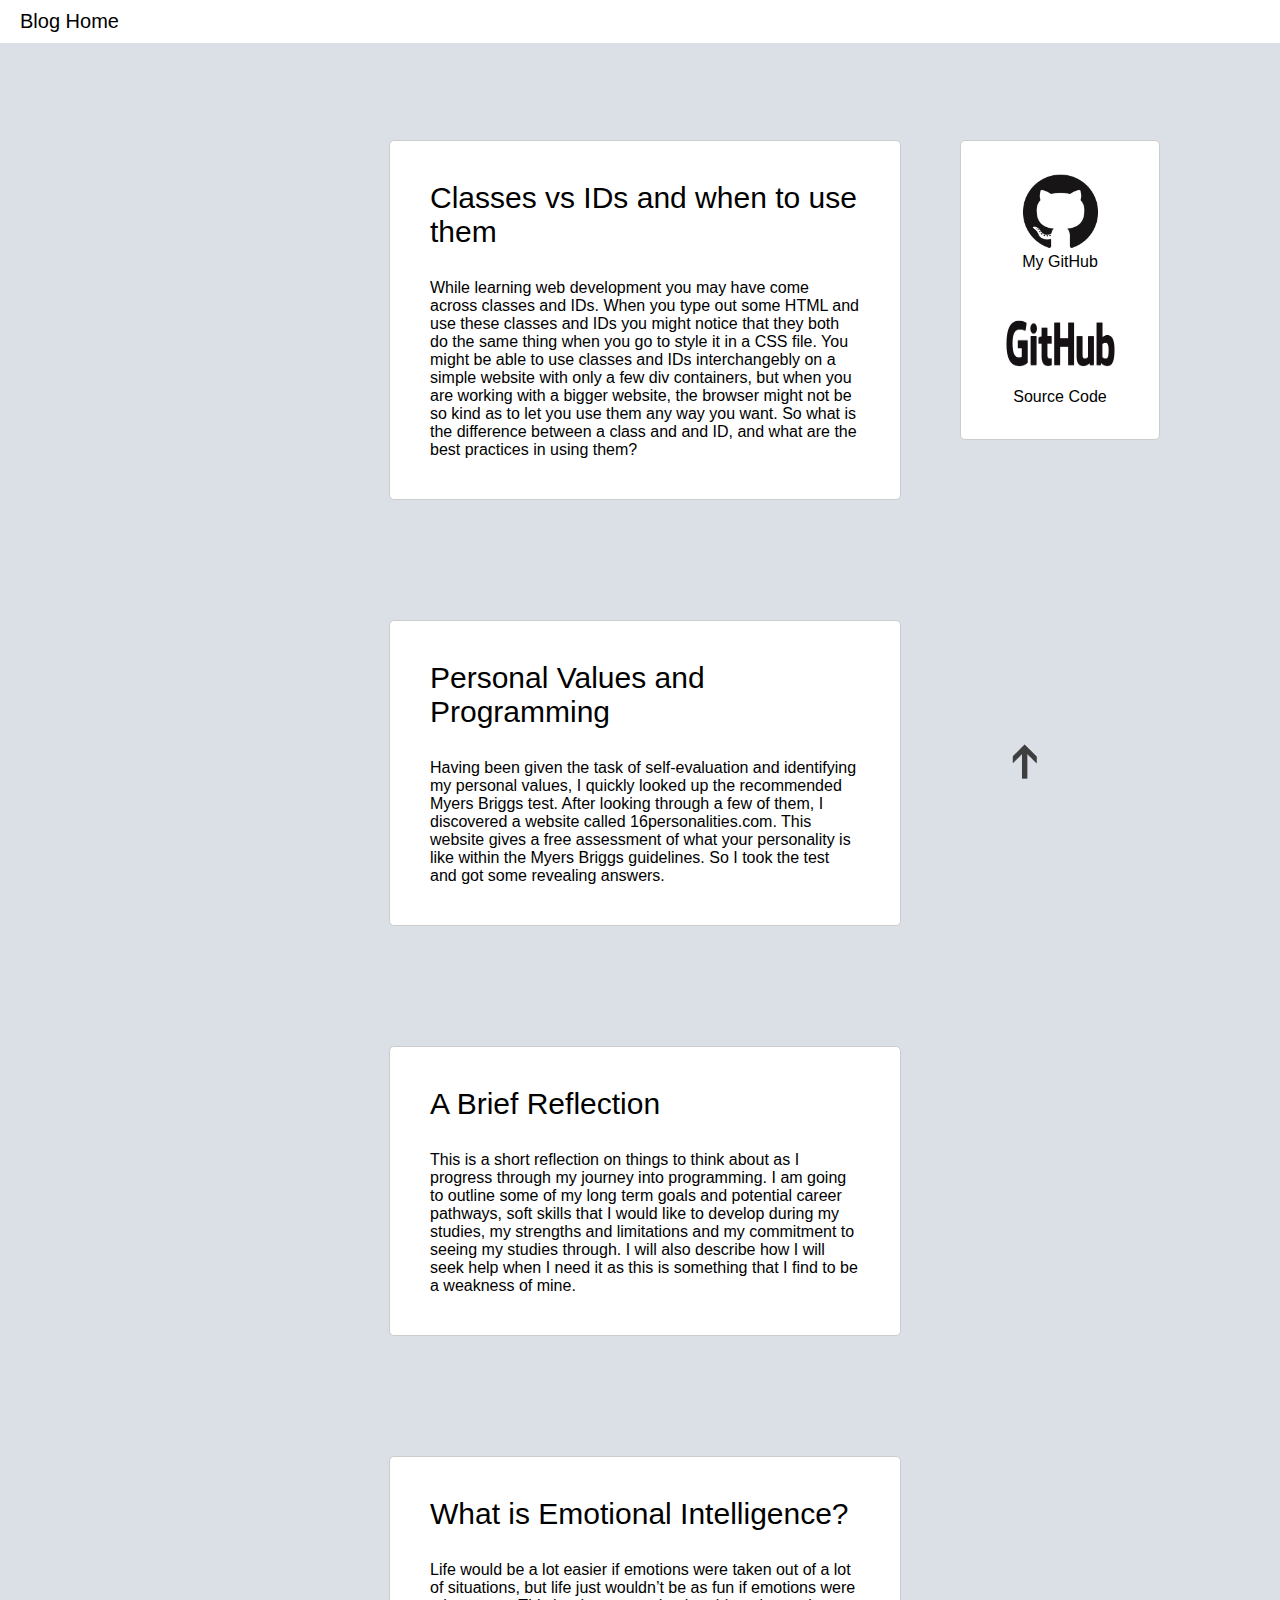
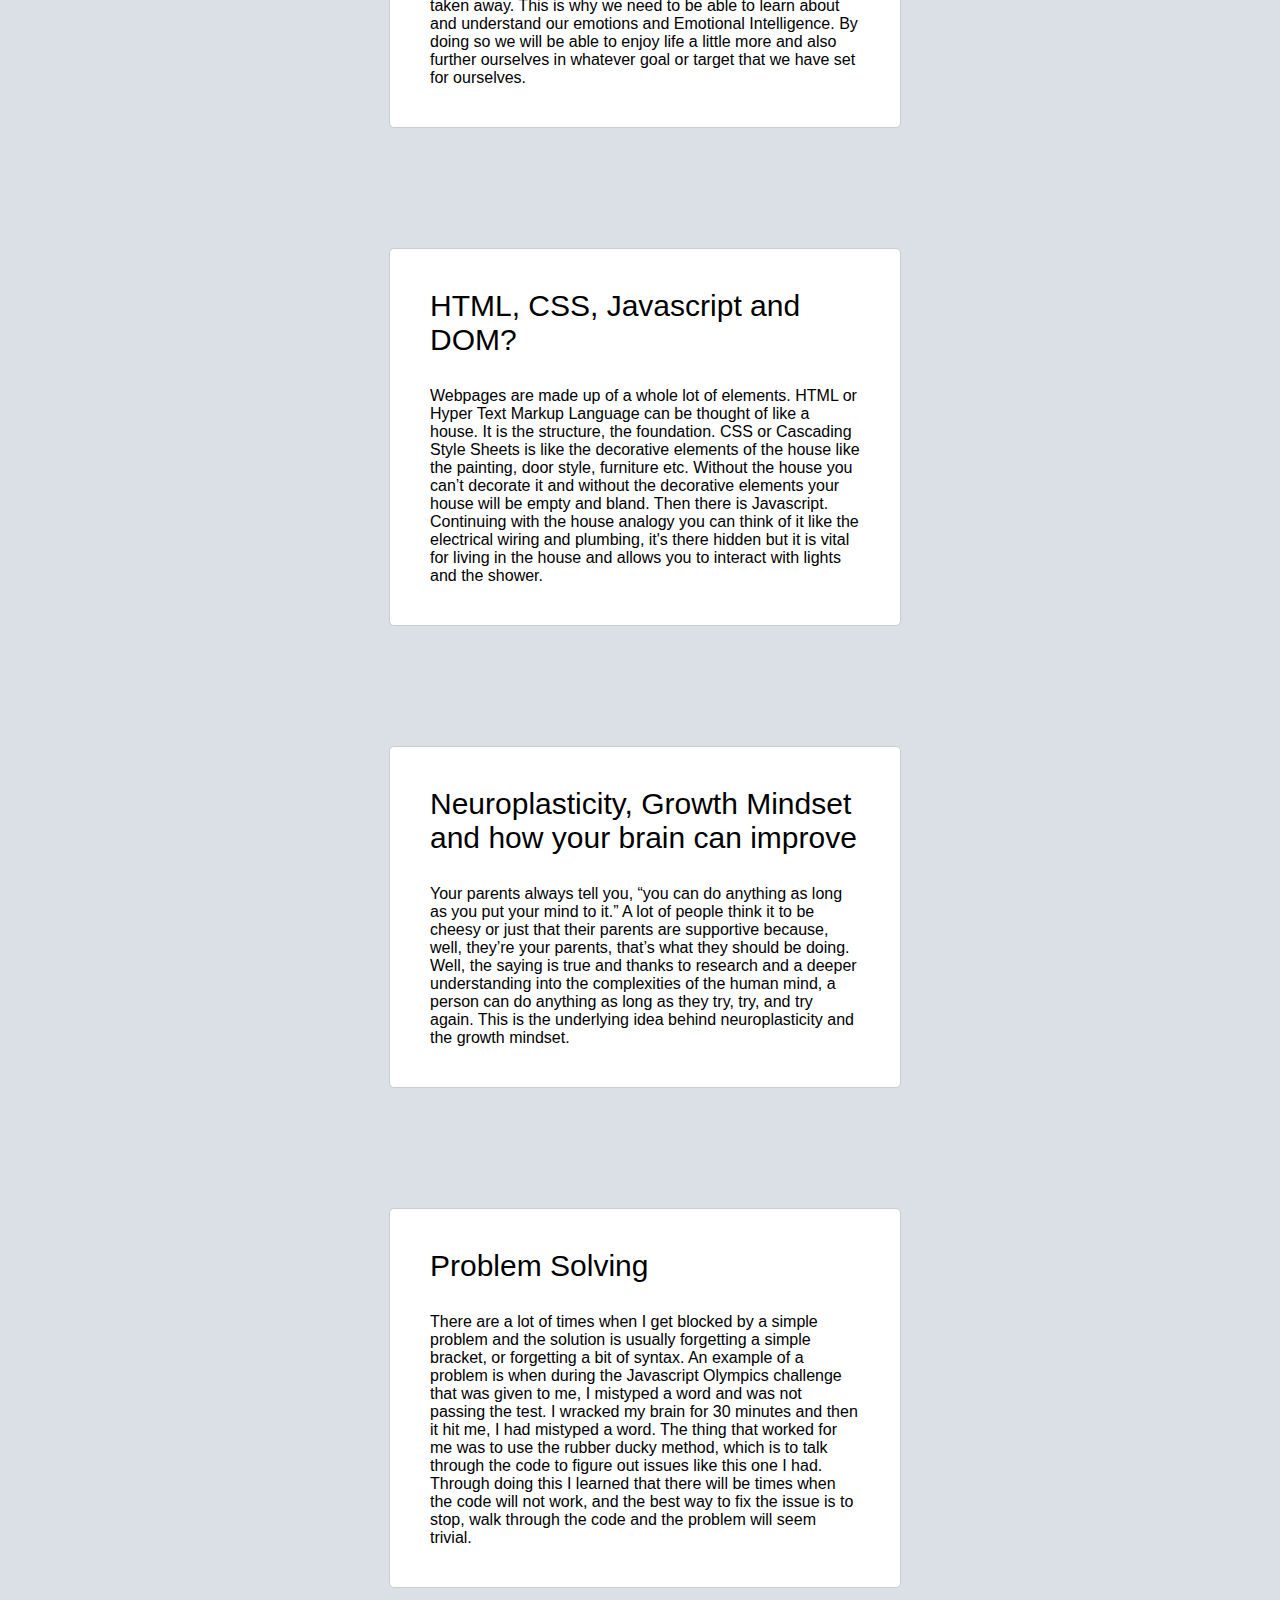
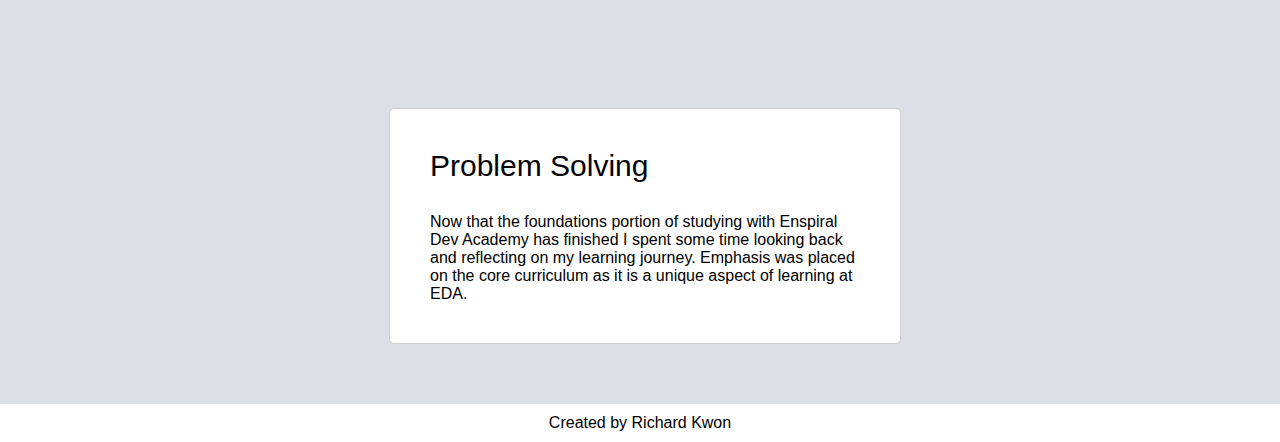
<file: index.html>
<!DOCTYPE html>
<html>
    <head>
        <title>Personal Blog</title>
        <link rel="stylesheet" href="styles/main.css">
        <meta name="viewport" content="width=device-width, initial-scale=1.0">
    </head>
    <body>
        <div id="header-container">
            <div class="header">
                <a href="index.html">
                    <div>Blog Home</div>
                </a>
            </div>
            <div>
                
            </div>
        </div>

        <div id="page-container">
            <div id="posts">
                <a href="blog/sprint2-technical.html">
                    <div class="post available">
                        <div class="post-header">Classes vs IDs and when to use them</div>
                        <div class="post-content">While learning web development you may have come across classes and IDs. When you type out some HTML and use these classes and IDs you might notice that they both do the same thing when you go to style it in a CSS file. You might be able to use classes and IDs interchangebly on a simple website with only a few div containers, but when you are working with a bigger website, the browser might not be so kind as to let you use them any way you want. So what is the difference between a class and and ID, and what are the best practices in using them?</div>
                    </div>
                </a>
                <a href="blog/sprint1-cultural.html">
                    <div class="post available">
                        <div class="post-header">Personal Values and Programming</div>
                        <div class="post-content"> Having been given the task of self-evaluation and identifying my personal values, I quickly looked up the recommended Myers Briggs test. After looking through a few of them, I discovered a website called 16personalities.com. This website gives a free assessment of what your personality is like within the Myers Briggs guidelines. So I took the test and got some revealing answers.
                        </div>
                    </div>
                </a>
                <a href="blog/sprint2-cultural.html">
                    <div class="post available">
                        <div class="post-header">A Brief Reflection</div>
                        <div class="post-content"> This is a short reflection on things to think about as I progress through my journey into programming. I am going to outline some of my long term goals and potential career pathways, soft skills that I would like to develop during my studies, my strengths and limitations and my commitment to seeing my studies through. I will also describe how I will seek help when I need it as this is something that I find to be a weakness of mine.
                        </div>
                    </div>
                </a>
                <a href="blog/sprint3-cultural.html">
                    <div class="post available">
                        <div class="post-header">What is Emotional Intelligence?</div>
                        <div class="post-content"> Life would be a lot easier if emotions were taken out of a lot of situations, but life just wouldn’t be as fun if emotions were taken away. This is why we need to be able to learn about and understand our emotions and Emotional Intelligence. By doing so we will be able to enjoy life a little more and also further ourselves in whatever goal or target that we have set for ourselves.
                        </div>
                    </div>
                </a>
                <a href="blog/sprint3-technical.html">
                    <div class="post available">
                        <div class="post-header">HTML, CSS, Javascript and DOM?</div>
                        <div class="post-content"> Webpages are made up of a whole lot of elements. HTML or Hyper Text Markup Language can be thought of like a house. It is the structure, the foundation. CSS or Cascading Style Sheets is like the decorative elements of the house like the painting, door style, furniture etc. Without the house you can’t decorate it and without the decorative elements your house will be empty and bland. Then there is Javascript. Continuing with the house analogy you can think of it like the electrical wiring and plumbing, it's there hidden but it is vital for living in the house and allows you to interact with lights and the shower.
                        </div>
                    </div>
                </a>
                <a href="blog/sprint4-cultural.html">
                    <div class="post available">
                        <div class="post-header">Neuroplasticity, Growth Mindset and how your brain can improve</div>
                        <div class="post-content"> Your parents always tell you, “you can do anything as long as you put your mind to it.” A lot of people think it to be cheesy or just that their parents are supportive because, well, they’re your parents, that’s what they should be doing. Well, the saying is true and thanks to research and a deeper understanding into the complexities of the human mind, a person can do anything as long as they try, try, and try again. This is the underlying idea behind neuroplasticity and the growth mindset.
                        </div>
                    </div>
                </a>
                <a href="blog/sprint4-technical.html">
                    <div class="post available">
                        <div class="post-header">Problem Solving</div>
                        <div class="post-content"> There are a lot of times when I get blocked by a simple problem and the solution is usually forgetting a simple bracket, or forgetting a bit of syntax. An example of a problem is when during the Javascript Olympics challenge that was given to me, I mistyped a word and was not passing the test. I wracked my brain for 30 minutes and then it hit me, I had mistyped a word. The thing that worked for me was to use the rubber ducky method, which is to talk through the code to figure out issues like this one I had. Through doing this I learned that there will be times when the code will not work, and the best way to fix the issue is to stop, walk through the code and the problem will seem trivial.
                        </div>
                    </div>
                </a>
                <a href="blog/sprint5-cultural.html">
                    <div class="post available">
                        <div class="post-header">Problem Solving</div>
                        <div class="post-content"> Now that the foundations portion of studying with Enspiral Dev Academy has finished I spent some time looking back and reflecting on my learning journey. Emphasis was placed on the core curriculum as it is a unique aspect of learning at EDA.
                        </div>
                    </div>
                </a>
            </div>
            <div id="menu">
                <a class="github-mark" href="https://github.com/Rae-Kwon">
                    <img src=images/GitHub-Mark-120px-plus.png alt="github mark" width="75px" height="75px">
                    <div>My GitHub</div>
                </a>
                
                <a class="github-logo" href="https://github.com/Rae-Kwon/Rae-Kwon.github.io">
                    <img src="images/GitHub_Logo.png" alt="github logo" width="125px" height="80px">
                    <div>Source Code</div>
                </a>
            </div>
            <div class="to-top">
                <a href="#page-container">
                    <img src="images/15386806181579697368-128.png" alt="up arrow" width="35px" height="35px">
                </a>
            </div>
        </div>
        <div id="footer-container">
            <div class="footer">
                Created by Richard Kwon
            </div>
        </div>
    </body>
</html>
</file>
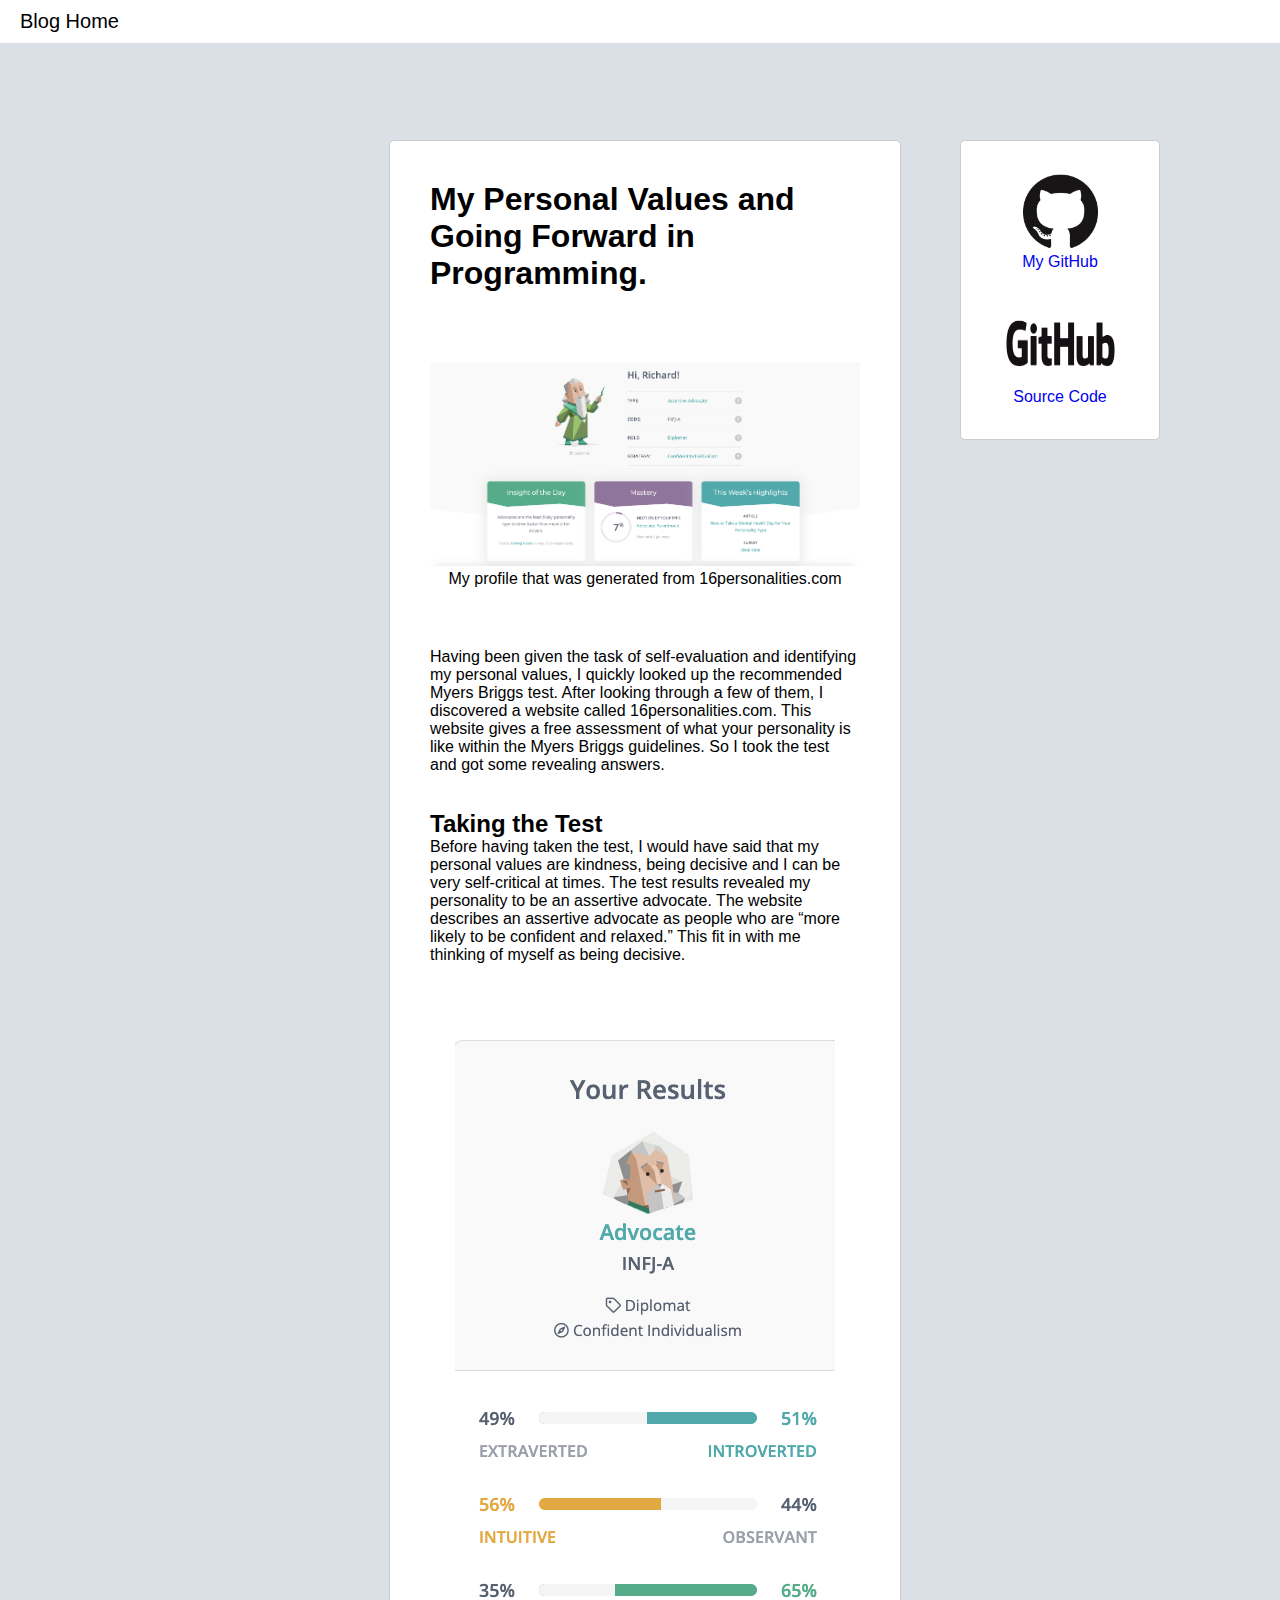
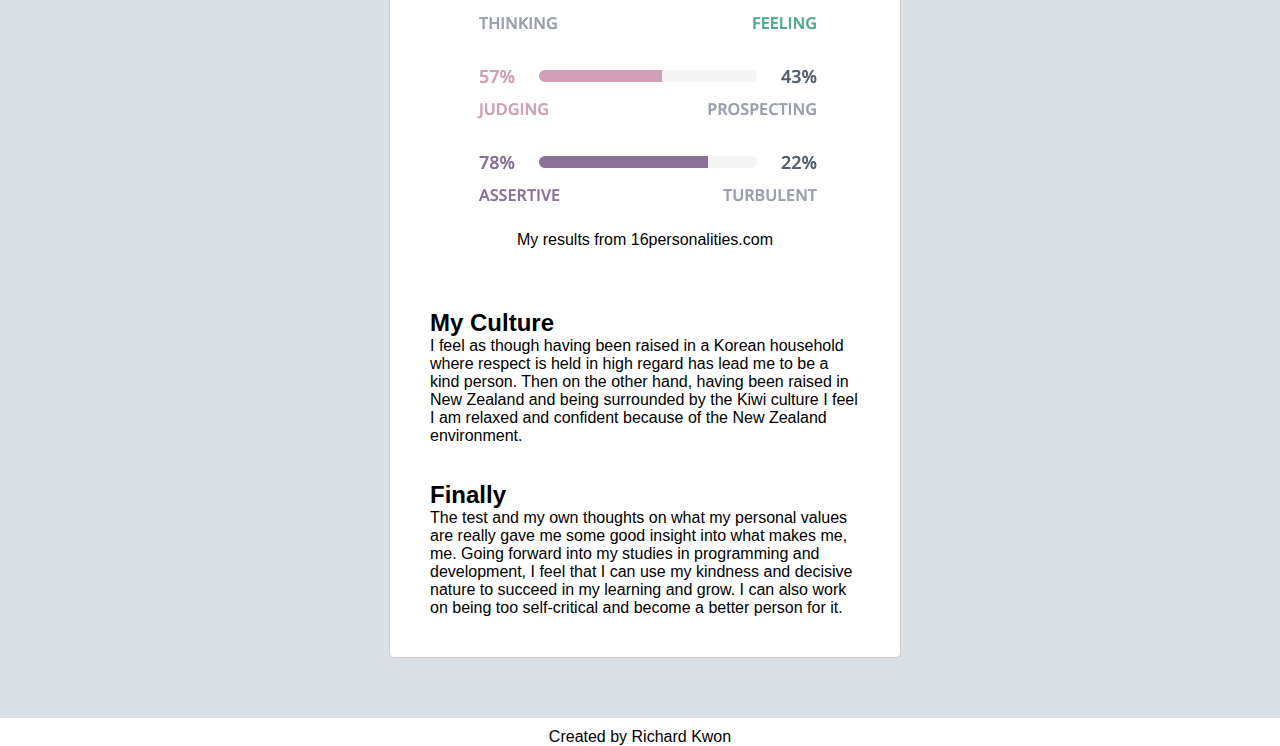
<file: blog/sprint1-cultural.html>
<!DOCTYPE html>
<html>
    <head>
        <title>Personal Values | Richard's Blog</title>
        <link href="../styles/blog.css" rel="stylesheet" type="text/css">
        <meta charset="UTF-8">
        <meta name="viewport" content="width=device-width, initial-scale=1.0">
    </head>
    <body>
        <div id="header-container">
            <div class="header">
              <a class="home" href="../index.html">Blog Home</a>
            </div>
        </div>

        <div id="page-container">
            <div id="post">
                <h1 id="head">My Personal Values and Going Forward in Programming.</h1>

                <figure>
                    <img class="image" src="../images/MBProfile.png" alt="Myers Briggs test profile">
                    <figcaption>My profile that was generated from 16personalities.com</figcaption>
                </figure>
                <div id="intro"> Having been given the task of self-evaluation and identifying my personal values, I quickly looked up the recommended Myers Briggs test. After looking through a few of them, I discovered a website called 16personalities.com. This website gives a free assessment of what your personality is like within the Myers Briggs guidelines. So I took the test and got some revealing answers.</div>
                <br>
                <br>

                <h2>Taking the Test</h2>
                <div id="personality-results"> Before having taken the test, I would have said that my personal values are kindness, being decisive and I can be very self-critical at times. The test results revealed my personality to be an assertive advocate. The website describes an assertive advocate as people who are “more likely to be confident and relaxed.” This fit in with me thinking of myself as being decisive.</div>
                <br>
                <br>

                <figure>
                    <img class="image" src="../images/MBResults.png" alt="Myers Briggs test profile">
                    <figcaption>My results from 16personalities.com</figcaption>
                </figure>

                <h2>My Culture</h2>
                <div id="culture-personality"> I feel as though having been raised in a Korean household where respect is held in high regard has lead me to be a kind person. Then on the other hand, having been raised in New Zealand and being surrounded by the Kiwi culture I feel I am relaxed and confident because of the New Zealand environment.</div>
                <br>
                <br>

                <h2>Finally</h2>
                <div id="conclusion"> The test and my own thoughts on what my personal values are really gave me some good insight into what makes me, me. Going forward into my studies in programming and development, I feel that I can use my kindness and decisive nature to succeed in my learning and grow. I can also work on being too self-critical and become a better person for it.</div>
            </div>

            <div id="menu">
                <a class="github-mark" href="https://github.com/Rae-Kwon">
                    <img src=../images/GitHub-Mark-120px-plus.png alt="github mark" width="75px" height="75px">
                    <div>My GitHub</div>
                </a>
                
                <a class="github-logo" href="https://github.com/Rae-Kwon/Rae-Kwon.github.io">
                    <img src="../images/GitHub_Logo.png" alt="github logo" width="125px" height="80px">
                    <div>Source Code</div>
                </a>
            </div>

        </div>

        <div id="footer-container">
            <div class="footer">
                Created by Richard Kwon
            </div>
        </div>
    </body>
</html>
</file>
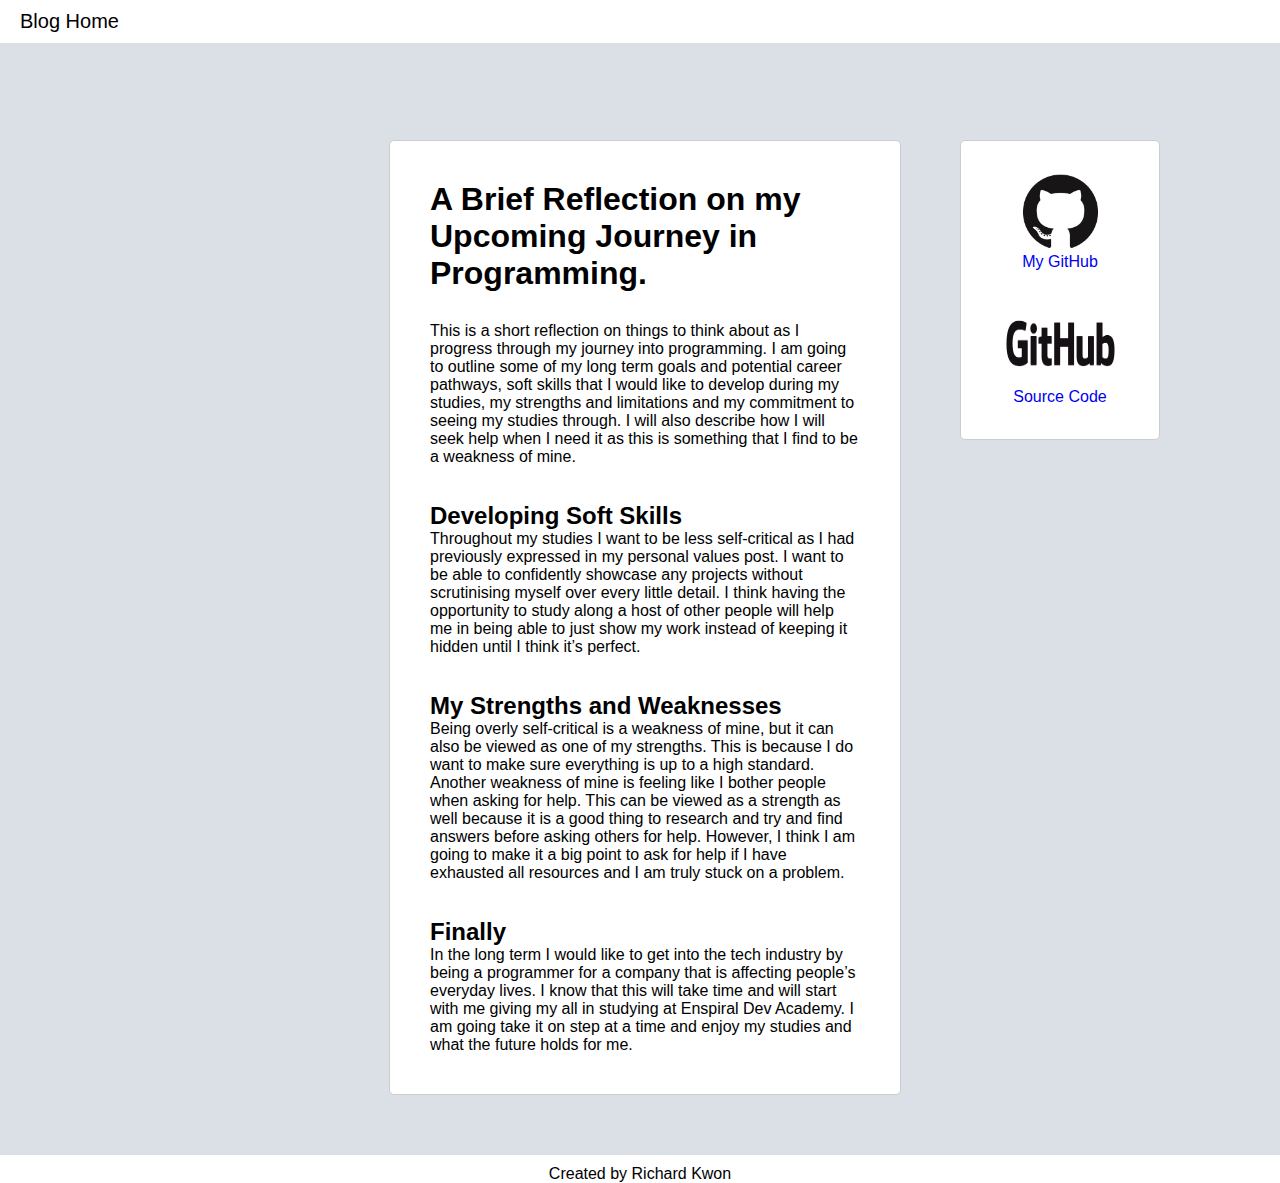
<file: blog/sprint2-cultural.html>
<!DOCTYPE html>
<html>
    <head>
        <title>A Brief Reflection | Richard's Blog</title>
        <link href="../styles/blog.css" rel="stylesheet" type="text/css">
        <meta charset="UTF-8">
        <meta name="viewport" content="width=device-width, initial-scale=1.0">
    </head>
    <body>
        <div id="header-container">
            <div class="header">
              <a class="home" href="../index.html">Blog Home</a>
            </div>
        </div>

        <div id="page-container">
            <div id="post">
                <h1 id="head">A Brief Reflection on my Upcoming Journey in Programming.</h1>
                <div id="intro"> This is a short reflection on things to think about as I progress through my journey into programming. I am going to outline some of my long term goals and potential career pathways, soft skills that I would like to develop during my studies, my strengths and limitations and my commitment to seeing my studies through. I will also describe how I will seek help when I need it as this is something that I find to be a weakness of mine.</div>
                <br>
                <br>

                <h2 class="no-image-head">Developing Soft Skills</h2>
                <div id="developing-skills"> Throughout my studies I want to be less self-critical as I had previously expressed in my personal values post. I want to be able to confidently showcase any projects without scrutinising myself over every little detail. I think having the opportunity to study along a host of other people will help me in being able to just show my work instead of keeping it hidden until I think it’s perfect.
                </div>
                <br>
                <br>

                <h2 class="no-image-head">My Strengths and Weaknesses</h2>
                <div id="strength-weakness"> Being overly self-critical is a weakness of mine, but it can also be viewed as one of my strengths. This is because I do want to make sure everything is up to a high standard. Another weakness of mine is feeling like I bother people when asking for help. This can be viewed as a strength as well because it is a good thing to research and try and find answers before asking others for help. However, I think I am going to make it a big point to ask for help if I have exhausted all resources and I am truly stuck on a problem.</div>
                <br>
                <br>

                <h2 class="no-image-head">Finally</h2>
                <div id="conclusion"> In the long term I would like to get into the tech industry by being a programmer for a company that is affecting people’s everyday lives. I know that this will take time and will start with me giving my all in studying at Enspiral Dev Academy. I am going take it on step at a time and enjoy my studies and what the future holds for me.</div>
            </div>

            <div id="menu">
                <a class="github-mark" href="https://github.com/Rae-Kwon">
                    <img src=../images/GitHub-Mark-120px-plus.png alt="github mark" width="75px" height="75px">
                    <div>My GitHub</div>
                </a>
                
                <a class="github-logo" href="https://github.com/Rae-Kwon/Rae-Kwon.github.io">
                    <img src="../images/GitHub_Logo.png" alt="github logo" width="125px" height="80px">
                    <div>Source Code</div>
                </a>
            </div>

        </div>

        <div id="footer-container">
            <div class="footer">
                Created by Richard Kwon
            </div>
        </div>
    </body>
</html>
</file>
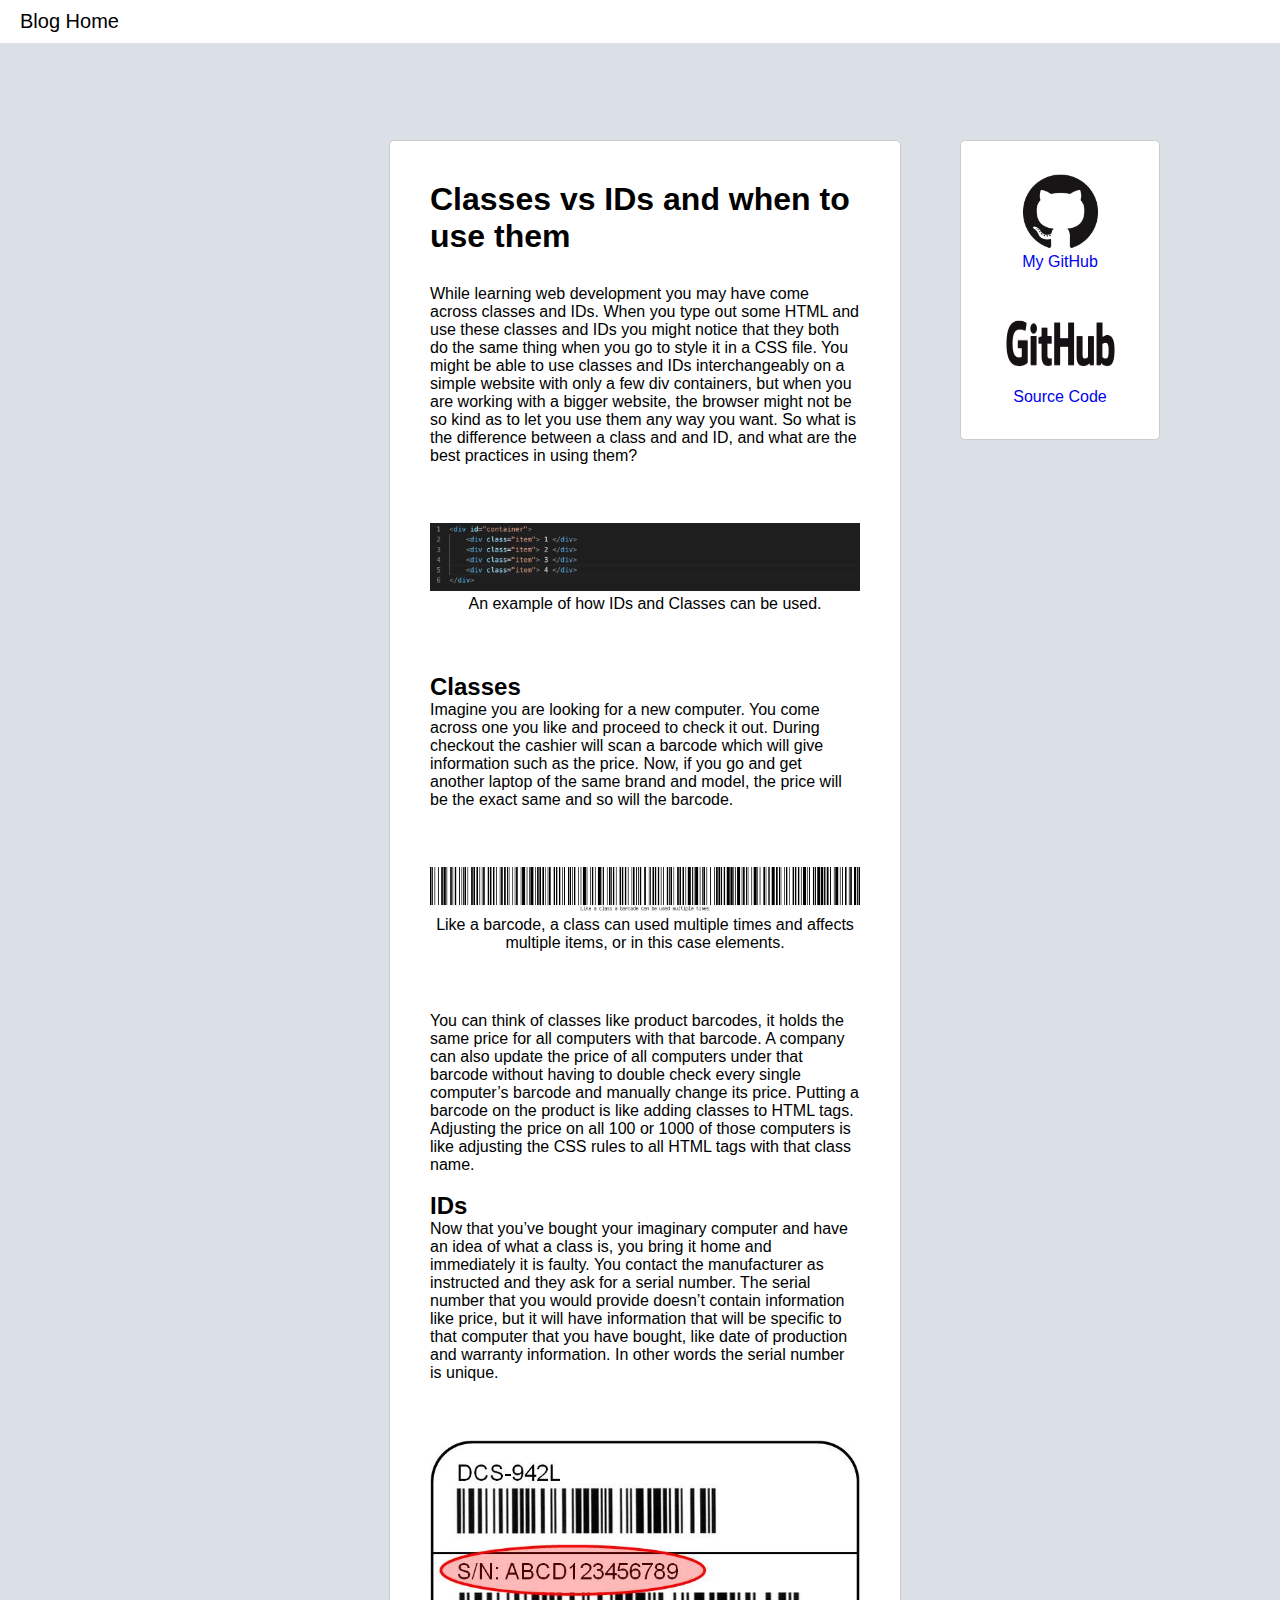
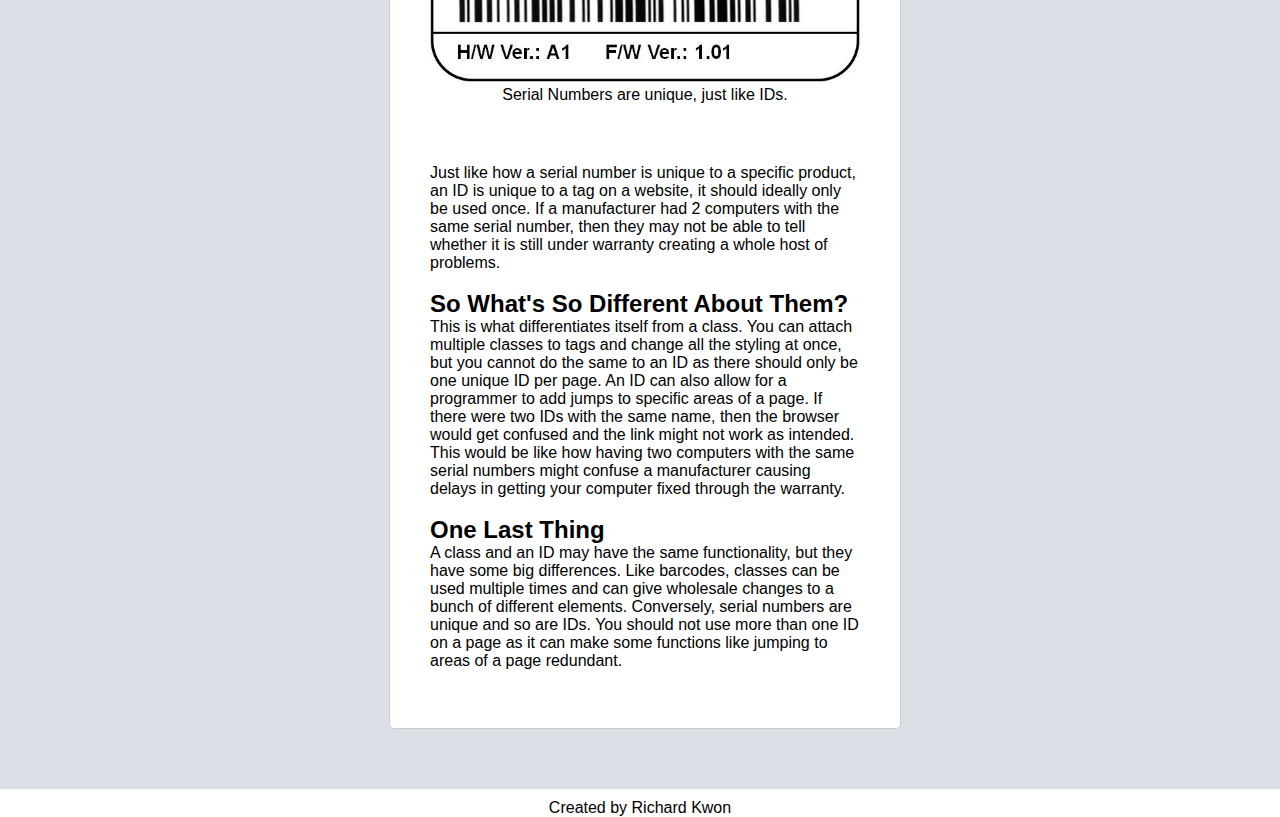
<file: blog/sprint2-technical.html>
<!DOCTYPE html>
<html>
  <head>
    <title>Classes vs IDs | Richard's Blog</title>
    <meta charset="UTF-8">
    <link href="../styles/blog.css" rel="stylesheet" type="text/css">
    <meta name="viewport" content="width=device-width, initial-scale=1.0">
  </head>

  <body>
    <div id="header-container">
      <div class="header">
        <a class="home" href="../index.html">Blog Home</a>
      </div>
    </div>
      <div id="page-container">
        <div id="post">
          <h1 id="head">Classes vs IDs and when to use them</h1>
          <div id="intro"> While learning web development you may have come across classes and IDs. When you type out some HTML and use these classes and IDs you might notice that they both do the same thing when you go to style it in a CSS file. You might be able to use classes and IDs interchangeably on a simple website with only a few div containers, but when you are working with a bigger website, the browser might not be so kind as to let you use them any way you want. So what is the difference between a class and and ID, and what are the best practices in using them?
            <br>
            <br>
          </div>

          <figure>
            <img class="image" src="../images/id-class-ex.png" alt="Example for ID and Class">
            <figcaption>An example of how IDs and Classes can be used.</figcaption>
          </figure>

          <h2 id="classes">Classes</h2>
          <div id="class-example"> Imagine you are looking for a new computer. You come across one you like and proceed to check it out. During checkout the cashier will scan a barcode which will give information such as the price. Now, if you go and get another laptop of the same brand and model, the price will be the exact same and so will the barcode. 
            <br>
            <br>
          </div>
          

          <figure>
            <img class="image" src="../images/barcode.png" alt="Barcode example">
            <figcaption>Like a barcode, a class can used multiple times and affects multiple items, or in this case elements.</figcaption>
          </figure>

          <div id="class-explanation"> You can think of classes like product barcodes, it holds the same price for all computers with that barcode. A company can also update the price of all computers under that barcode without having to double check every single computer’s barcode and manually change its price. Putting a barcode on the product is like adding classes to HTML tags. Adjusting the price on all 100 or 1000 of those computers is like adjusting the CSS rules to all HTML tags with that class name.
            <br>
            <br>
          </div>

          <h2 id="ids" class="no-image-head">IDs</h2>
          <div id="id-example"> Now that you’ve bought your imaginary computer and have an idea of what a class is, you bring it home and immediately it is faulty. You contact the manufacturer as instructed and they ask for a serial number. The serial number that you would provide doesn’t contain information like price, but it will have information that will be specific to that computer that you have bought, like date of production and warranty information. In other words the serial number is unique.
            <br>
            <br>
          </div>

          <figure>
            <img class="image" src="../images/SerialNo.jpg" alt="Serial Number Example">
            <figcaption>Serial Numbers are unique, just like IDs.</figcaption>
          </figure>

          <div id="id-explanation"> Just like how a serial number is unique to a specific product, an ID is unique to a tag on a website, it should ideally only be used once. If a manufacturer had 2 computers with the same serial number, then they may not be able to tell whether it is still under warranty creating a whole host of problems.
            <br>
            <br>
          </div>

          <h2 id="differences" class="no-image-head">So What's So Different About Them?</h2>
          <div id="class-id-difference"> This is what differentiates itself from a class. You can attach multiple classes to tags and change all the styling at once, but you cannot do the same to an ID as there should only be one unique ID per page. An ID can also allow for a programmer to add jumps to specific areas of a page. If there were two IDs with the same name, then the browser would get confused and the link might not work as intended. This would be like how having two computers with the same serial numbers might confuse a manufacturer causing delays in getting your computer fixed through the warranty.
            <br>
            <br>
          </div>

          <h2 id="final-word" class="no-image-head">One Last Thing</h2>
          <div id="conclusion"> A class and an ID may have the same functionality, but they have some big differences. Like barcodes, classes can be used multiple times and can give wholesale changes to a bunch of different elements. Conversely, serial numbers are unique and so are IDs. You should not use more than one ID on a page as it can make some functions like jumping to areas of a page redundant.
            <br>
            <br>
          </div>
        </div>
        
        <div id="menu">
          <a class="github-mark" href="https://github.com/Rae-Kwon">
              <img src=../images/GitHub-Mark-120px-plus.png alt="github mark" width="75px" height="75px">
              <div>My GitHub</div>
          </a>
          
          <a class="github-logo" href="https://github.com/Rae-Kwon/Rae-Kwon.github.io">
              <img src="../images/GitHub_Logo.png" alt="github logo" width="125px" height="80px">
              <div>Source Code</div>
          </a>
        </div>
      </div>
    </div>

    <div id="footer-container">
      <div class="footer">
          Created by Richard Kwon
      </div>
    </div>
  </body>
</html>
</file>
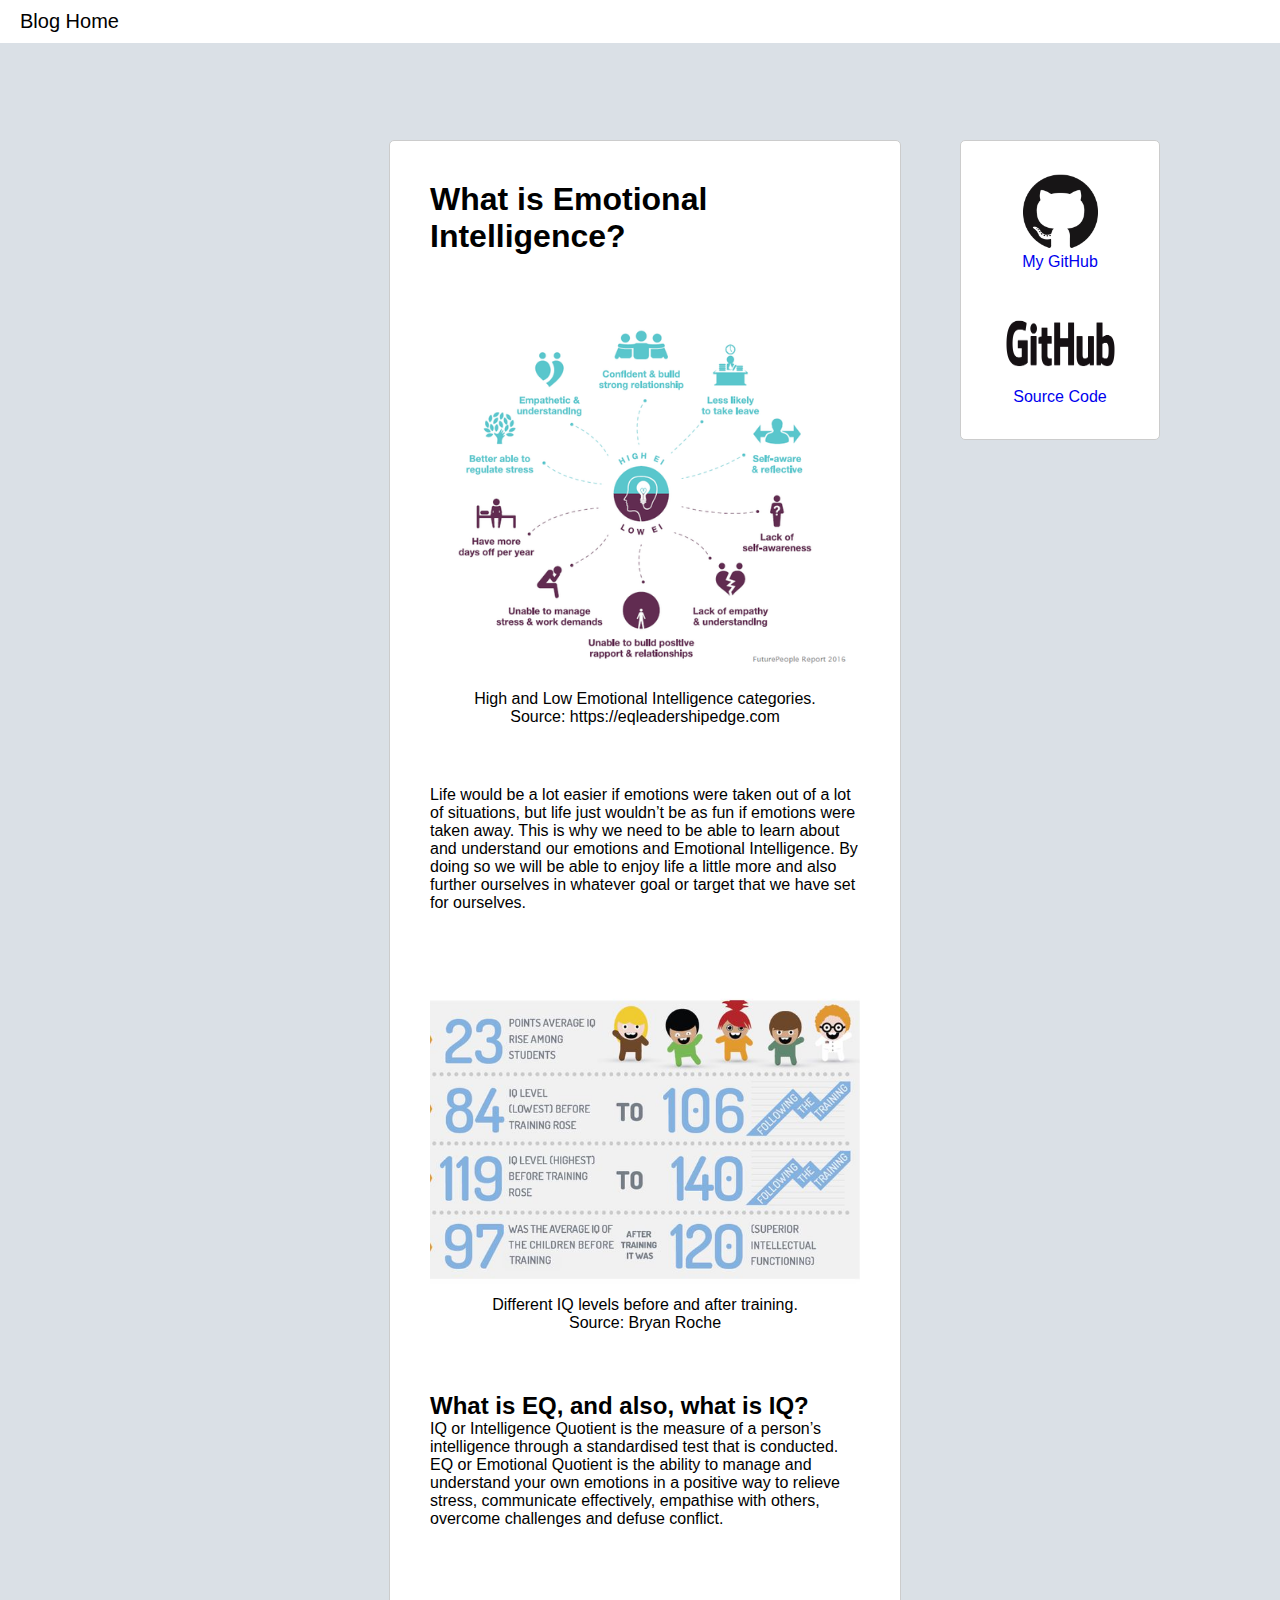
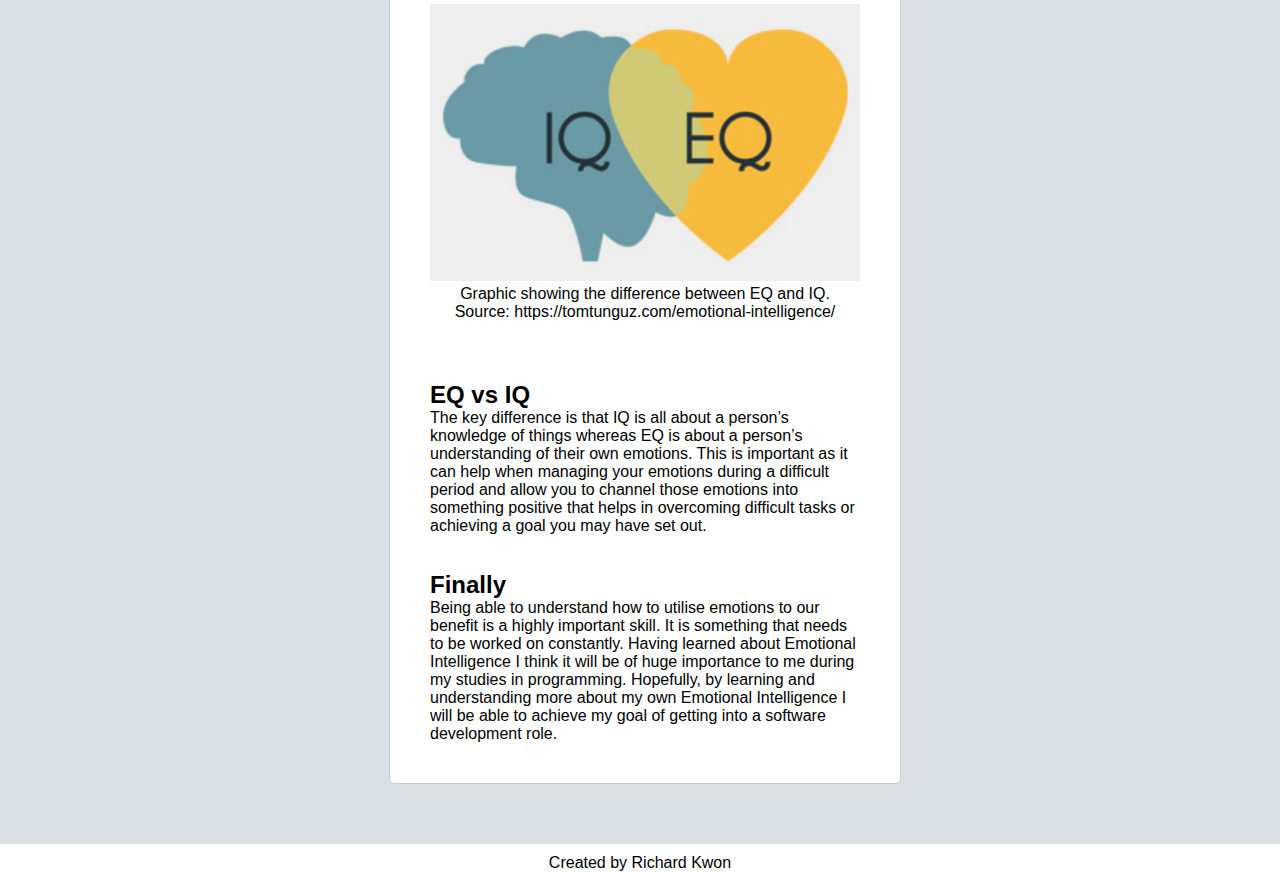
<file: blog/sprint3-cultural.html>
<!DOCTYPE html>
<html>
    <head>
        <title>What is Emotional Intelligence? | Richard's Blog</title>
        <link href="../styles/blog.css" rel="stylesheet" type="text/css">
        <meta charset="UTF-8">
        <meta name="viewport" content="width=device-width, initial-scale=1.0">
    </head>
    <body>
        <div id="header-container">
            <div class="header">
              <a class="home" href="../index.html">Blog Home</a>
            </div>
        </div>

        <div id="page-container">
            <div id="post">
                <h1 id="head">What is Emotional Intelligence?</h1>

                <figure>
                    <img class="image" src="../images/EQ_graphic.png" alt="Graphic detailing Emotional Intelligence">
                    <figcaption>High and Low Emotional Intelligence categories.
                        <br>
                        Source: https://eqleadershipedge.com
                    </figcaption>
                </figure>
                <div id="intro"> Life would be a lot easier if emotions were taken out of a lot of situations, but life just wouldn’t be as fun if emotions were taken away. This is why we need to be able to learn about and understand our emotions and Emotional Intelligence. By doing so we will be able to enjoy life a little more and also further ourselves in whatever goal or target that we have set for ourselves.</div>
                <br>
                <br>

                <figure>
                    <img class="image" src="../images/IQ_graphic.png" alt="Graphic detailing levels of IQ">
                    <figcaption>Different IQ levels before and after training.
                        <br>
                        Source: Bryan Roche
                    </figcaption>
                </figure>
                <h2>What is EQ, and also, what is IQ?</h2>
                <div id="eq-iq"> IQ or Intelligence Quotient is the measure of a person’s intelligence through a standardised test that is conducted. EQ or Emotional Quotient is the ability to manage and understand your own emotions in a positive way to relieve stress, communicate effectively, empathise with others, overcome challenges and defuse conflict.</div>
                <br>
                <br>

                <figure>
                    <img class="image" src="../images/eq_iq.png" alt="EQ shown as a heart and IQ shown as a brain">
                    <figcaption>Graphic showing the difference between EQ and IQ.
                        <br>
                        Source: https://tomtunguz.com/emotional-intelligence/
                    </figcaption>
                </figure>

                <h2>EQ vs IQ</h2>
                <div id="eq-iq-differences"> The key difference is that IQ is all about a person’s knowledge of things whereas EQ is about a person’s understanding of their own emotions. This is important as it can help when managing your emotions during a difficult period and allow you to channel those emotions into something positive that helps in overcoming difficult tasks or achieving a goal you may have set out.</div>
                <br>
                <br>

                <h2>Finally</h2>
                <div id="conclusion"> Being able to understand how to utilise emotions to our benefit is a highly important skill. It is something that needs to be worked on constantly. Having learned about Emotional Intelligence I think it will be of huge importance to me during my studies in programming. Hopefully, by learning and understanding more about my own Emotional Intelligence I will be able to achieve my goal of getting into a software development role.</div>
            </div>

            <div id="menu">
                <a class="github-mark" href="https://github.com/Rae-Kwon">
                    <img src=../images/GitHub-Mark-120px-plus.png alt="github mark" width="75px" height="75px">
                    <div>My GitHub</div>
                </a>
                
                <a class="github-logo" href="https://github.com/Rae-Kwon/Rae-Kwon.github.io">
                    <img src="../images/GitHub_Logo.png" alt="github logo" width="125px" height="80px">
                    <div>Source Code</div>
                </a>
            </div>

        </div>

        <div id="footer-container">
            <div class="footer">
                Created by Richard Kwon
            </div>
        </div>
    </body>
</html>
</file>
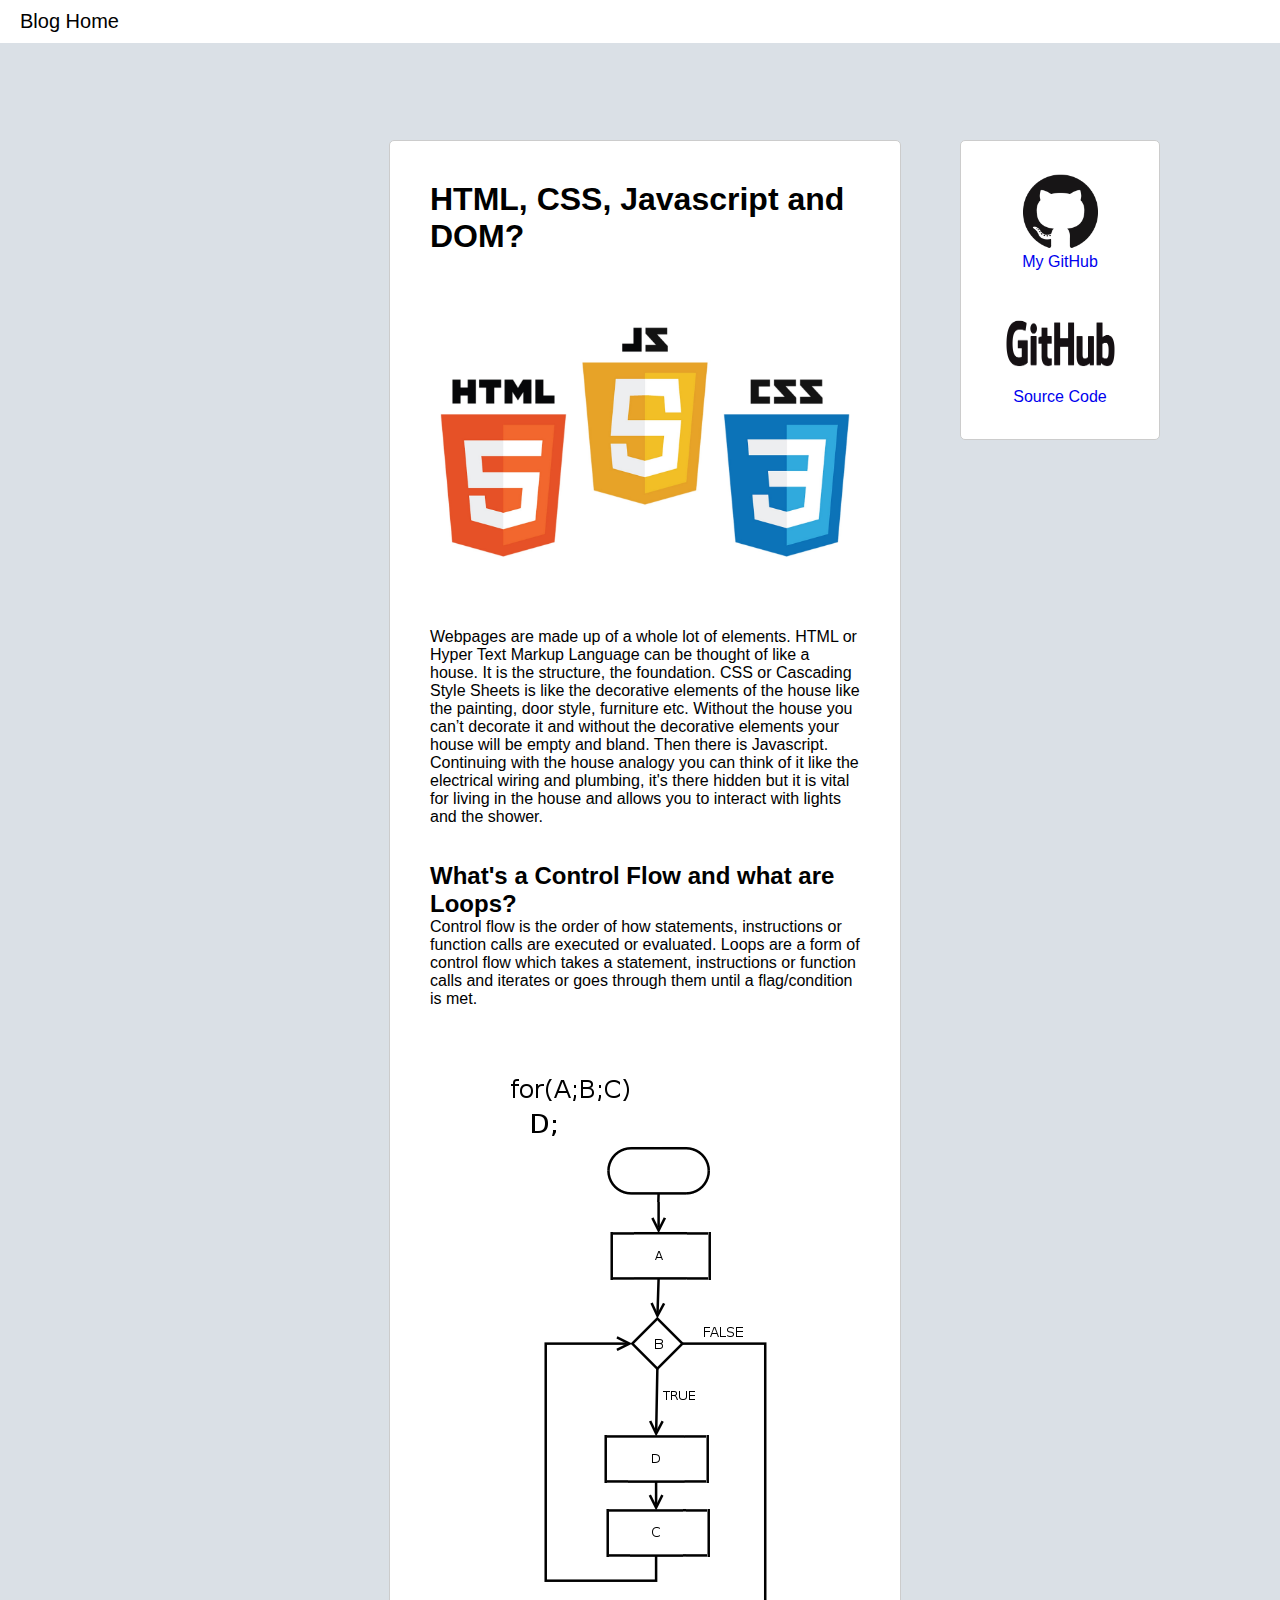
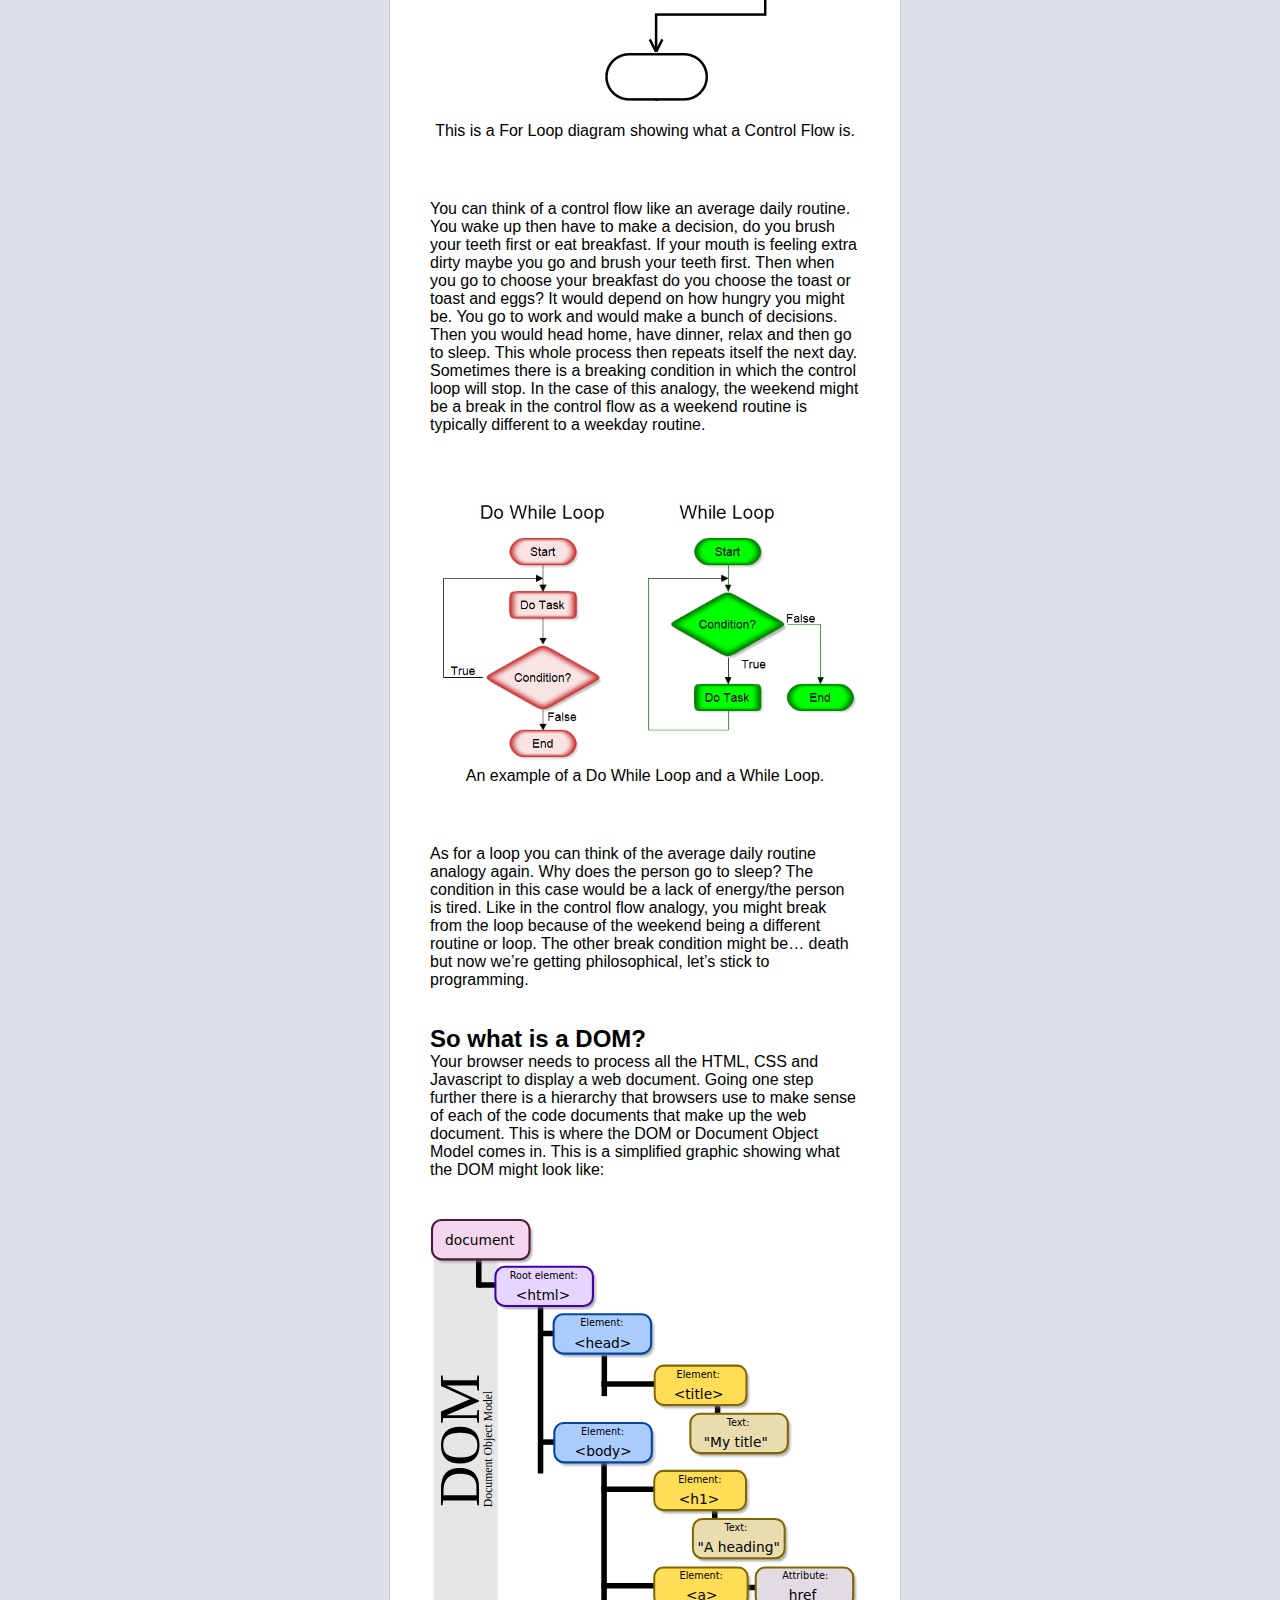
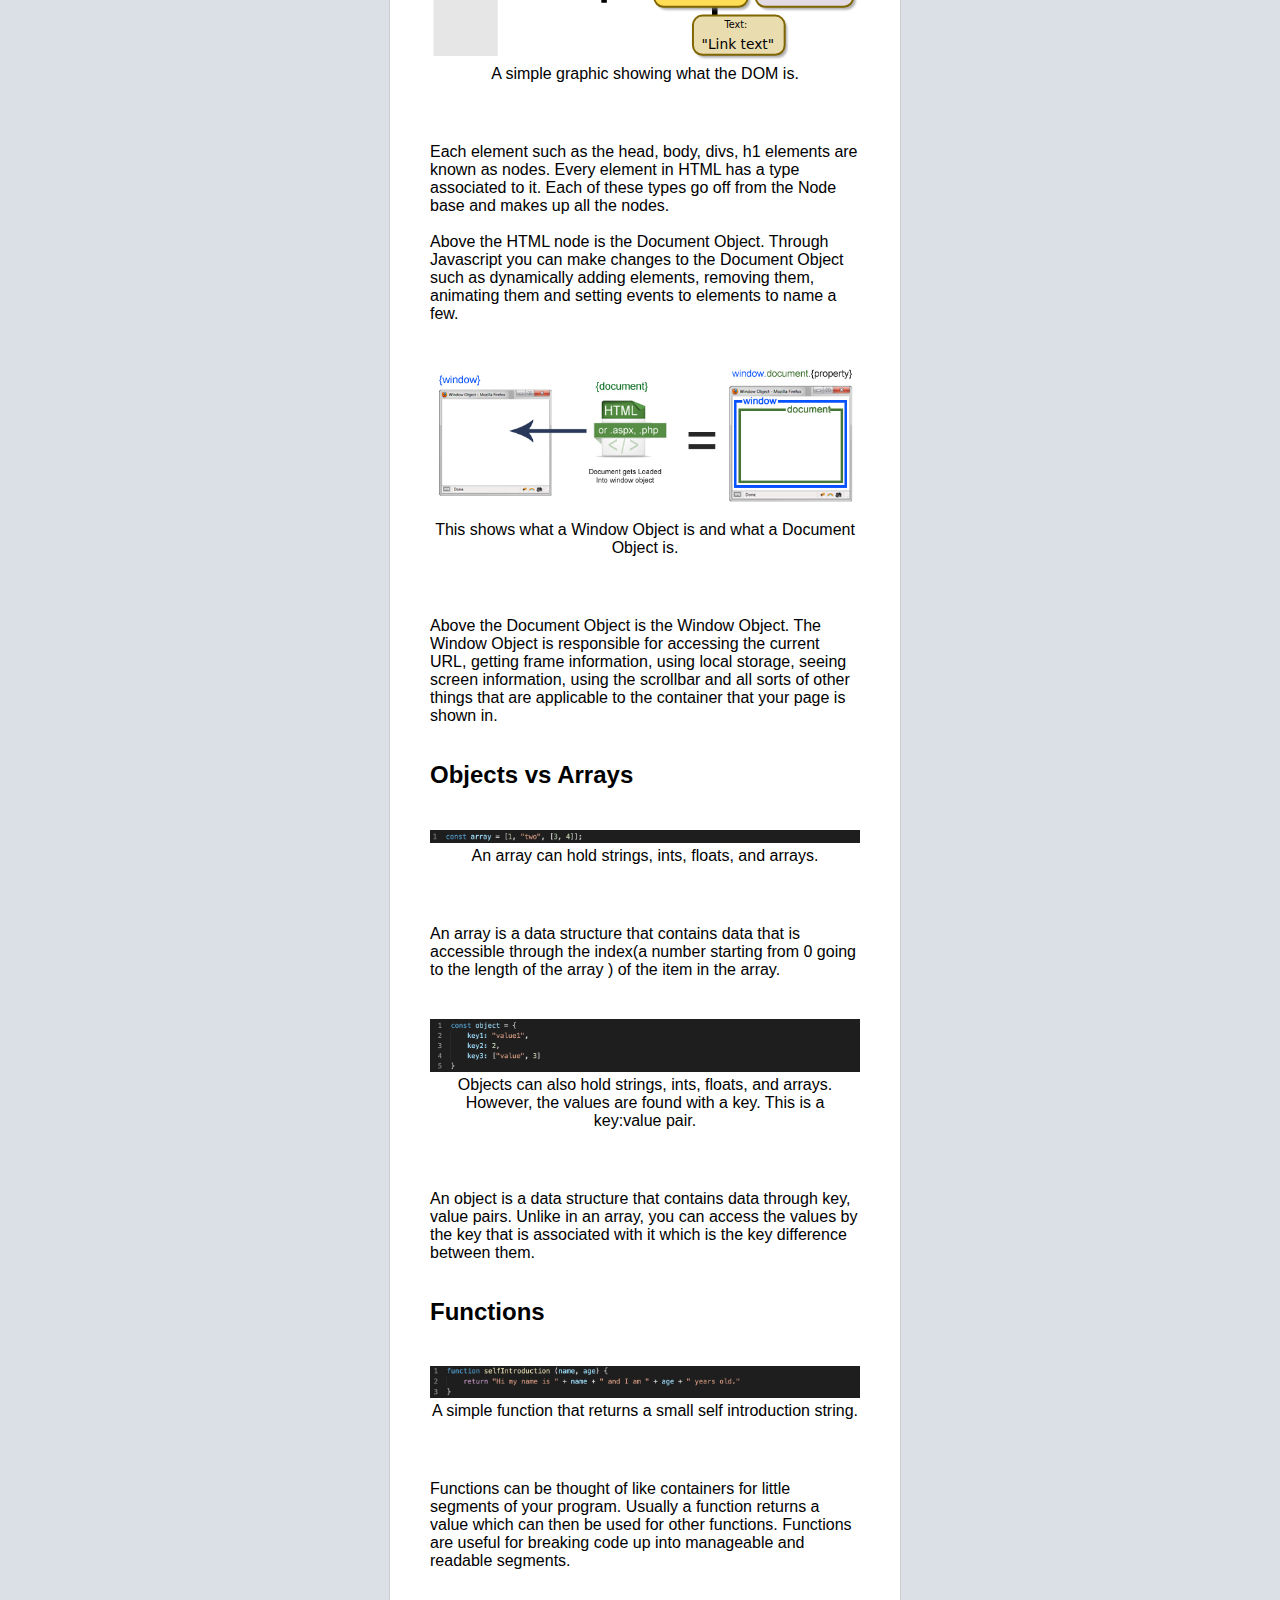
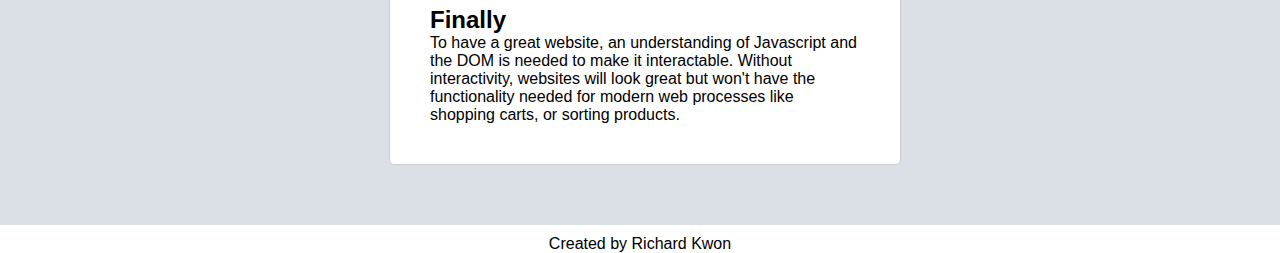
<file: blog/sprint3-technical.html>
<!DOCTYPE html>
<html>
    <head>
        <title>HTML, CSS, Javascript and DOM? | Richard's Blog</title>
        <link href="../styles/blog.css" rel="stylesheet" type="text/css">
        <meta charset="UTF-8">
        <meta name="viewport" content="width=device-width, initial-scale=1.0">
    </head>
    <body>
        <div id="header-container">
            <div class="header">
              <a class="home" href="../index.html">Blog Home</a>
            </div>
        </div>

        <div id="page-container">
            <div id="post">
                <h1 id="head">HTML, CSS, Javascript and DOM?</h1>

                <figure>
                    <img class="image" src="../images/html-css-js.png" alt="HTML, CSS and Javascript logos">
                </figure>
                <div id="intro"> Webpages are made up of a whole lot of elements. HTML or Hyper Text Markup Language can be thought of like a house. It is the structure, the foundation. CSS or Cascading Style Sheets is like the decorative elements of the house like the painting, door style, furniture etc. Without the house you can’t decorate it and without the decorative elements your house will be empty and bland. Then there is Javascript. Continuing with the house analogy you can think of it like the electrical wiring and plumbing, it's there hidden but it is vital for living in the house and allows you to interact with lights and the shower.</div>
                <br>
                <br>

                <h2>What's a Control Flow and what are Loops?</h2>
                <div id="control-flow"> Control flow is the order of how statements, instructions or function calls are executed or evaluated. Loops are a form of control flow which takes a statement, instructions or function calls and iterates or goes through them until a flag/condition is met.
                <br>
                <br>

                <figure>
                    <img class="image" src="../images/For-loop-diagram.png" alt="A for loop showing a Control Flow">
                    <figcaption>This is a For Loop diagram showing what a Control Flow is.
                    </figcaption>
                </figure>

                You can think of a control flow like an average daily routine. You wake up then have to make a decision, do you brush your teeth first or eat breakfast. If your mouth is feeling extra dirty maybe you go and brush your teeth first. Then when you go to choose your breakfast do you choose the toast or toast and eggs? It would depend on how hungry you might be. You go to work and would make a bunch of decisions. Then you would head home, have dinner, relax and then go to sleep. This whole process then repeats itself the next day. Sometimes there is a breaking condition in which the control loop will stop. In the case of this analogy, the weekend might be a break in the control flow as a weekend routine is typically different to a weekday routine.
                <br>
                <br>

                <figure>
                    <img class="image" src="../images/flowchart_structure_loop.png" alt="Do while and while loop graphic">
                    <figcaption>An example of a Do While Loop and a While Loop.</figcaption>
                </figure>
                
                As for a loop you can think of the average daily routine analogy again. Why does the person go to sleep? The condition in this case would be a lack of energy/the person is tired. Like in the control flow analogy, you might break from the loop because of the weekend being a different routine or loop. The other break condition might be… death but now we’re getting philosophical, let’s stick to programming.</div>
                <br>
                <br>

                <h2>So what is a DOM?</h2>
                <div id="DOM"> Your browser needs to process all the HTML, CSS and Javascript to display a web document. Going one step further there is a hierarchy that browsers use to make sense of each of the code documents that make up the web document. This is where the DOM or Document Object Model comes in. This is a simplified graphic showing what the DOM might look like:

                <figure>
                    <img class="image" src="../images/DOM-model.svg" alt="Graphic showing a representation of the DOM">
                    <figcaption>A simple graphic showing what the DOM is.</figcaption>
                </figure>
                

                Each element such as  the head, body, divs, h1 elements are known as nodes. Every element in HTML has a type associated to it. Each of these types go off from the Node base and makes up all the nodes.
                <br>
                <br>
                
                Above the HTML node is the Document Object. Through Javascript you can make changes to the Document Object such as dynamically adding elements, removing them, animating them and setting events to elements to name a few.

                <figure>
                    <img class="image" src="../images/javascript_dom_1.png" alt="Window Object and Document Object">
                    <figcaption>This shows what a Window Object is and what a Document Object is.
                    </figcaption>
                </figure>
                
                Above the Document Object is the Window Object. The Window Object is responsible for accessing the current URL, getting frame information, using local storage, seeing screen information, using the scrollbar and all sorts of other things that are applicable to the container that your page is shown in.</div>
                <br>
                <br>

                <h2>Objects vs Arrays</h2>
                <figure>
                    <img class="image" src="../images/array-ex.png" alt="Example of an Array">
                    <figcaption>An array can hold strings, ints, floats, and arrays.
                    </figcaption>
                </figure>
                <div id="object-array"> An array is a data structure that contains data that is accessible through the index(a number starting from 0 going to the length of the array ) of the item in the array. 
                <figure>
                    <img class="image" src="../images/object-ex.png" alt="Example of an Object">
                    <figcaption>Objects can also hold strings, ints, floats, and arrays. However, the values are found with a key. This is a key:value pair.
                    </figcaption>
                </figure>

                An object is a data structure that contains data through key, value pairs. Unlike in an array, you can access the values by the key that is associated with it which is the key difference between them.</div>
                <br>
                <br>

                <h2>Functions</h2>
                <figure>
                    <img class="image" src="../images/function-ex.png" alt="Example of a Function">
                    <figcaption>A simple function that returns a small self introduction string.
                    </figcaption>
                </figure>
                <div id="function"> Functions can be thought of like containers for little segments of your program. Usually a function returns a value which can then be used for other functions. Functions are useful for breaking code up into manageable and readable segments. </div>
                <br>
                <br>

                <h2>Finally</h2>
                <div id="conclusion"> To have a great website, an understanding of Javascript and the DOM is needed to make it interactable. Without interactivity, websites will look great but won't have the functionality needed for modern web processes like shopping carts, or sorting products. </div>
            </div>

            <div id="menu">
                <a class="github-mark" href="https://github.com/Rae-Kwon">
                    <img src=../images/GitHub-Mark-120px-plus.png alt="github mark" width="75px" height="75px">
                    <div>My GitHub</div>
                </a>
                
                <a class="github-logo" href="https://github.com/Rae-Kwon/Rae-Kwon.github.io">
                    <img src="../images/GitHub_Logo.png" alt="github logo" width="125px" height="80px">
                    <div>Source Code</div>
                </a>
            </div>

        </div>

        <div id="footer-container">
            <div class="footer">
                Created by Richard Kwon
            </div>
        </div>
    </body>
</html>
</file>
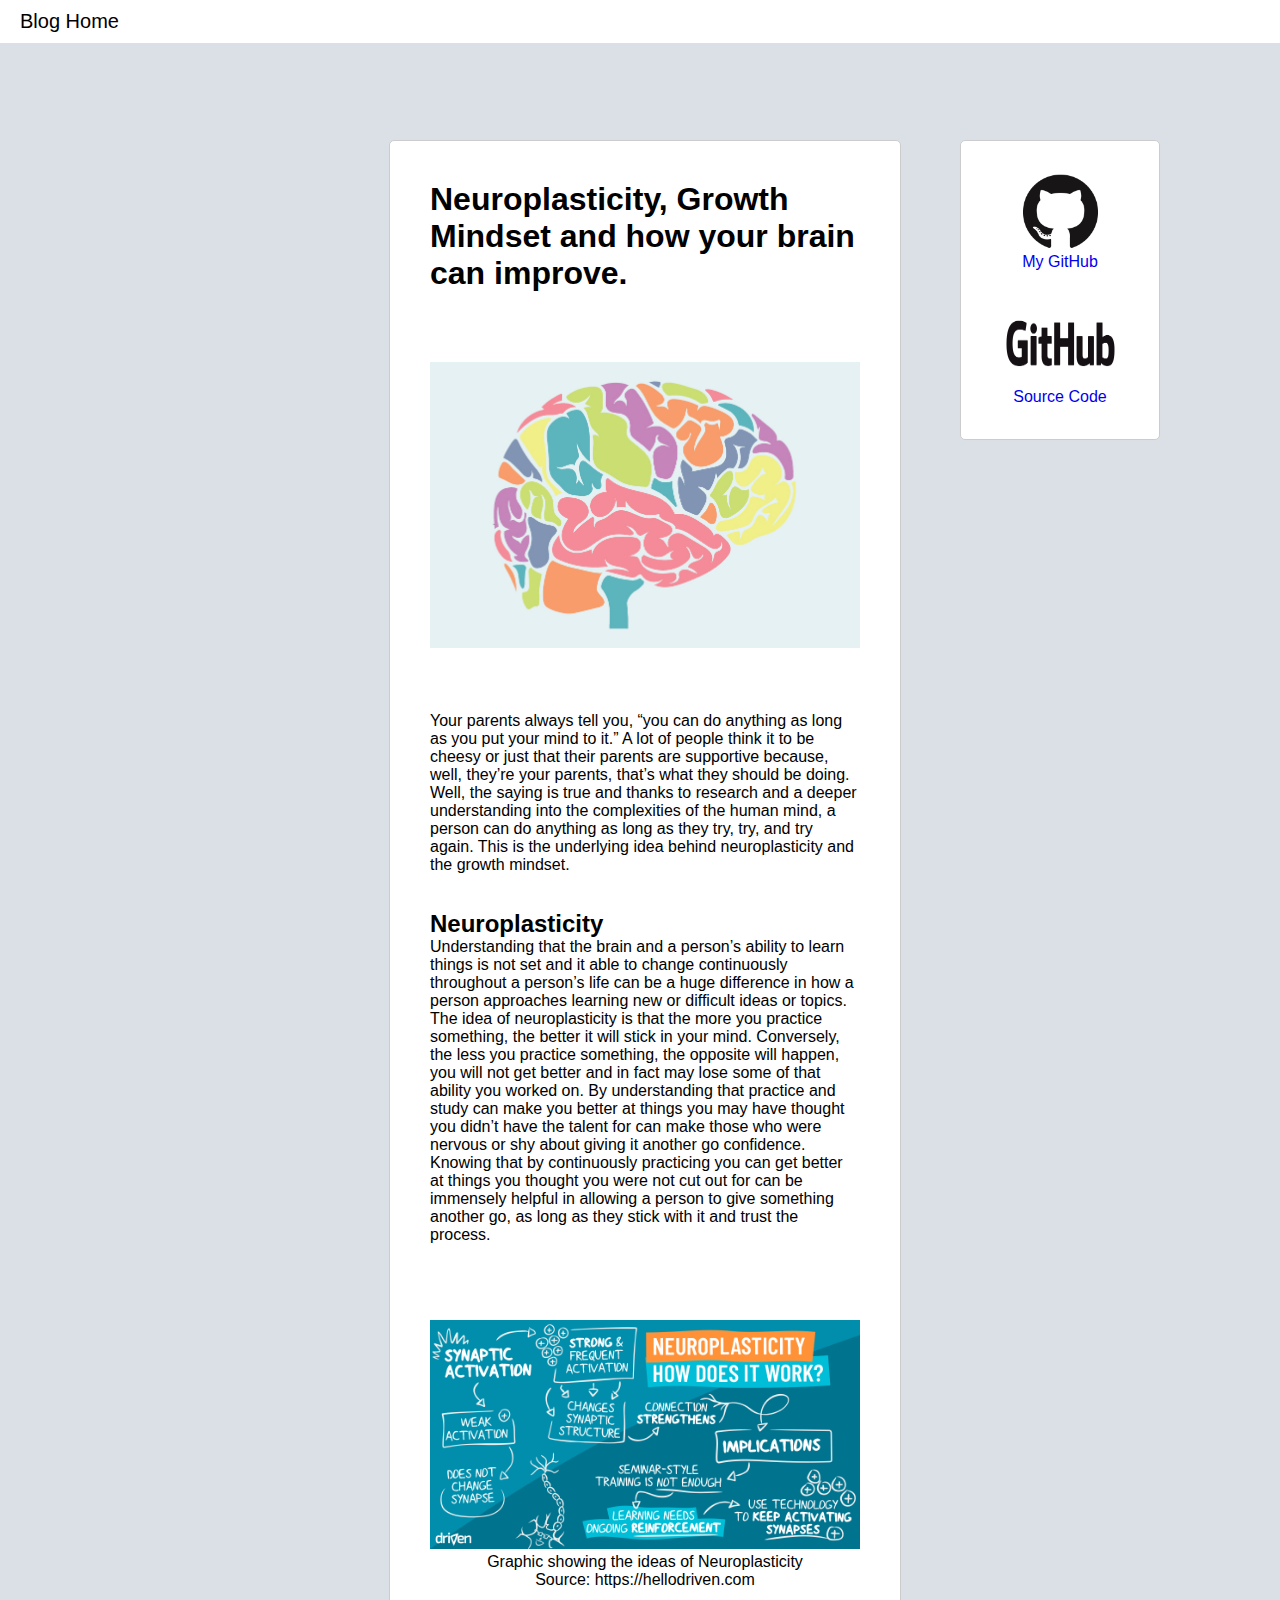
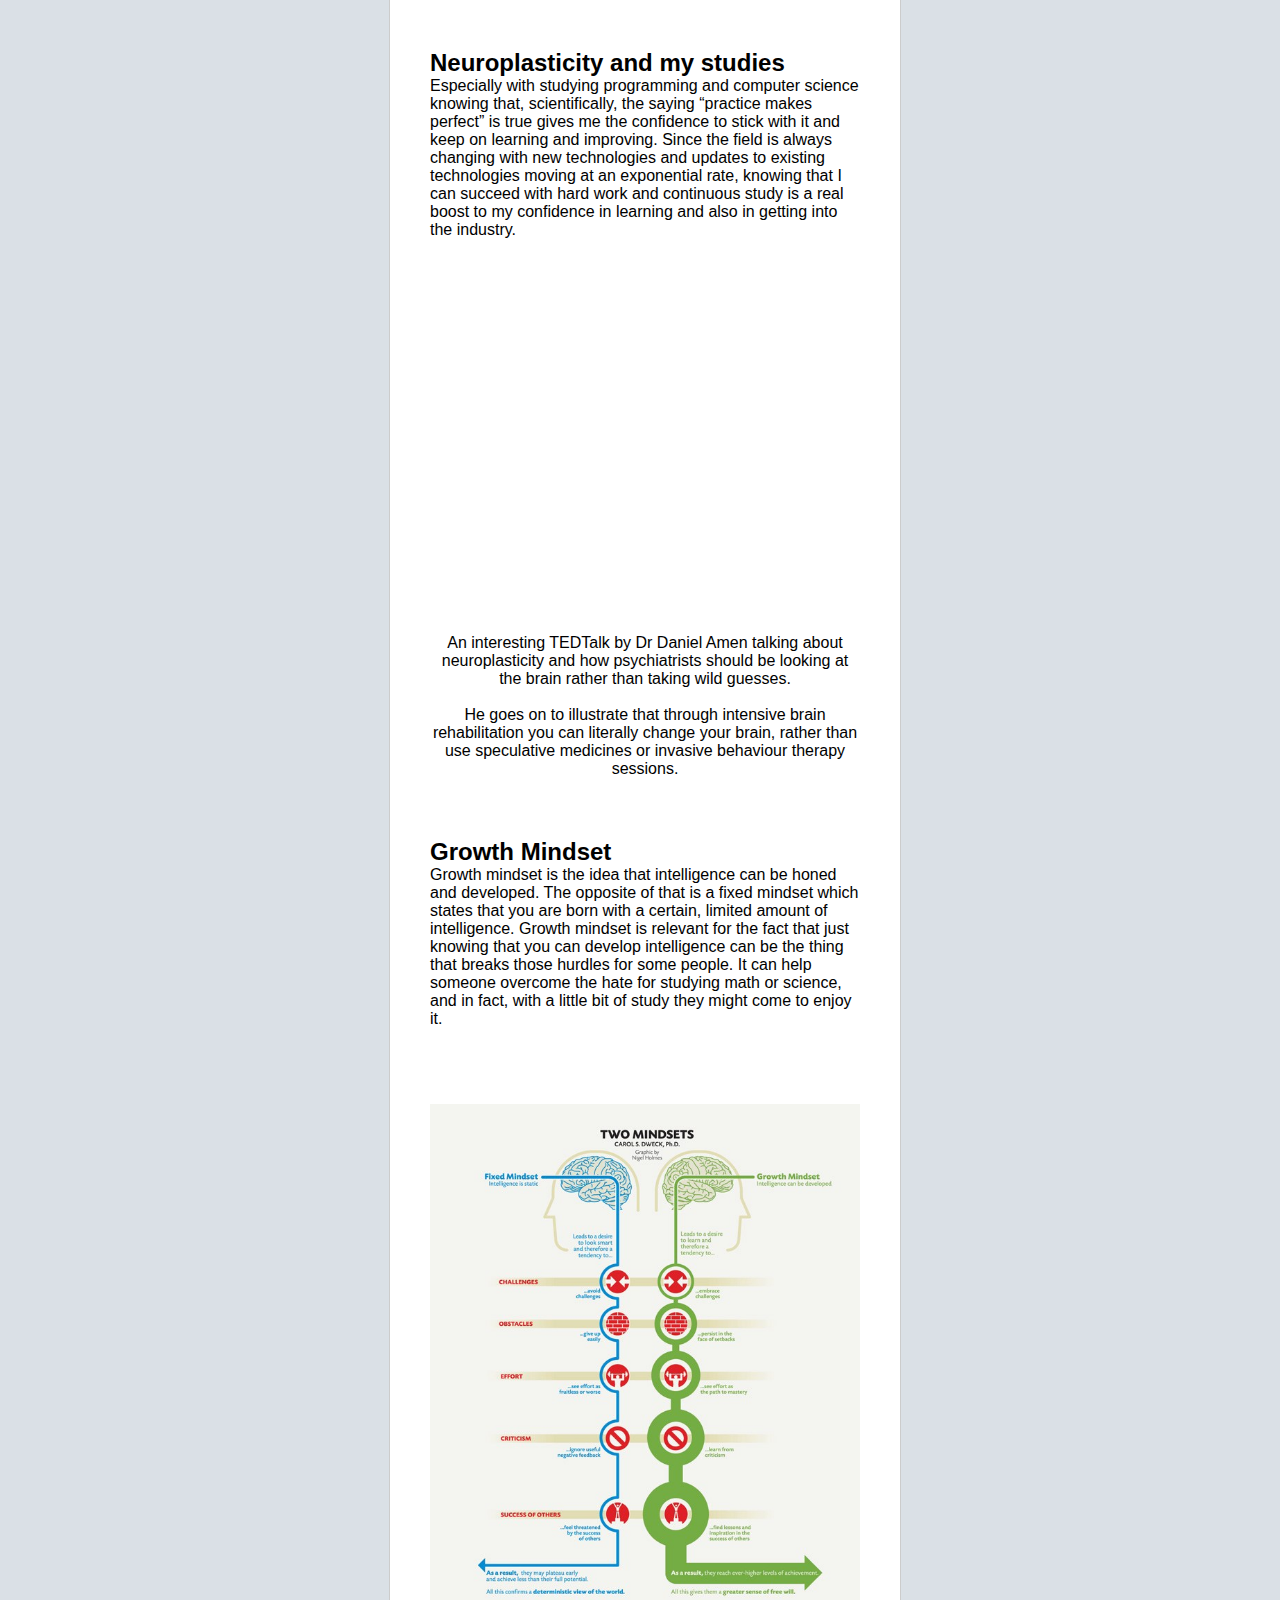
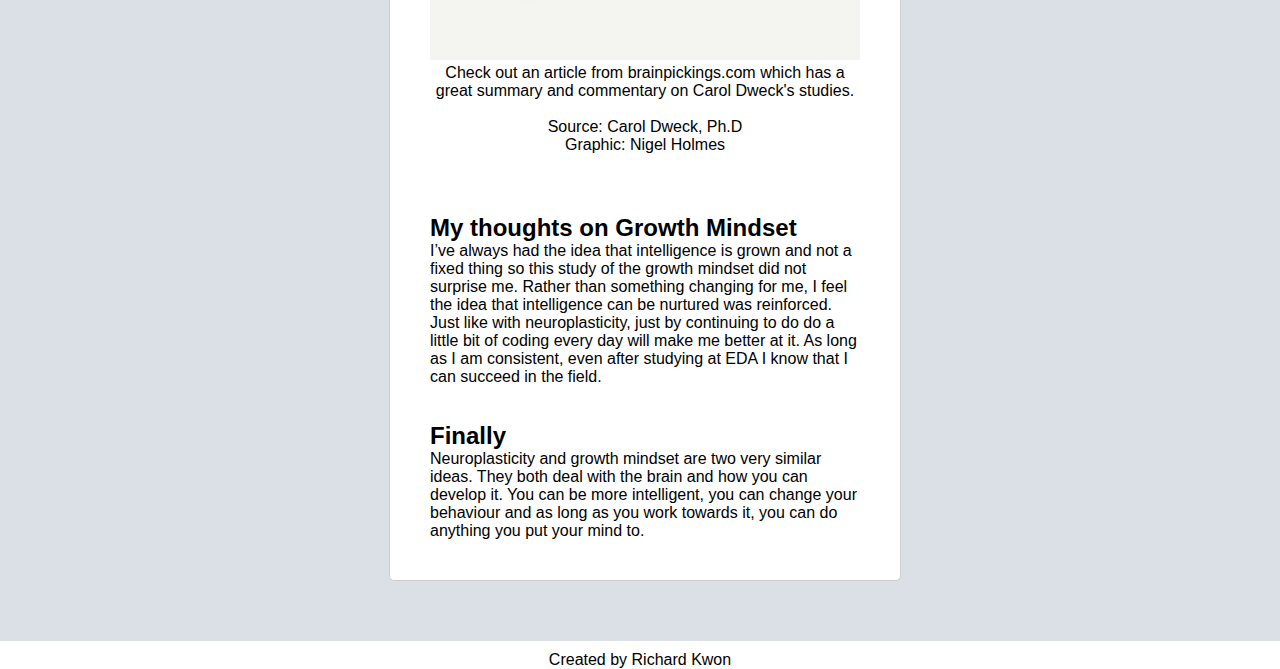
<file: blog/sprint4-cultural.html>
<!DOCTYPE html>
<html>
    <head>
        <title>Neuroplasticity and Growth Mindset | Richard's Blog</title>
        <link href="../styles/blog.css" rel="stylesheet" type="text/css">
        <meta charset="UTF-8">
        <meta name="viewport" content="width=device-width, initial-scale=1.0">
    </head>
    <body>
        <div id="header-container">
            <div class="header">
              <a class="home" href="../index.html">Blog Home</a>
            </div>
        </div>

        <div id="page-container">
            <div id="post">
                <h1 id="head">Neuroplasticity, Growth Mindset and how your brain can improve.</h1>

                <figure>
                    <img class="image" src="../images/braingraphic.png" alt="Graphic of a brain.">
                </figure>
                <div id="intro">  Your parents always tell you, “you can do anything as long as you put your mind to it.” A lot of people think it to be cheesy or just that their parents are supportive because, well, they’re your parents, that’s what they should be doing. Well, the saying is true and thanks to research and a deeper understanding into the complexities of the human mind, a person can do anything as long as they try, try, and try again. This is the underlying idea behind neuroplasticity and the growth mindset.</div>
                <br>
                <br>

                <h2>Neuroplasticity</h2>
                <div id="personality-results"> Understanding that the brain and a person’s ability to learn things is not set and it able to change continuously throughout a person’s life can be a huge difference in how a person approaches learning new or difficult ideas or topics. The idea of neuroplasticity is that the more you practice something, the better it will stick in your mind. Conversely, the less you practice something, the opposite will happen, you will not get better and in fact may lose some of that ability you worked on. By understanding that practice and study can make you better at things you may have thought you didn’t have the talent for can make those who were nervous or shy about giving it another go confidence. Knowing that by continuously practicing you can get better at things you thought you were not cut out for can be immensely helpful in allowing a person to give something another go, as long as they stick with it and trust the process.</div>
                <br>
                <br>

                <figure>
                    <img class="image" src="../images/neuroplasticity.png" alt="Graphic showing Neuroplasticity.">
                    <figcaption>Graphic showing the ideas of Neuroplasticity
                        <br>
                        Source: https://hellodriven.com
                    </figcaption>
                </figure>

                <h2>Neuroplasticity and my studies</h2>
                <div id="culture-personality"> Especially with studying programming and computer science knowing that, scientifically, the saying “practice makes perfect” is true gives me the confidence to stick with it and keep on learning and improving. Since the field is always changing with new technologies and updates to existing technologies moving at an exponential rate, knowing that I can succeed with hard work and continuous study is a real boost to my confidence in learning and also in getting into the industry.</div>
                <br>
                <br>

                <figure>
                    <iframe width="560" height="315" src="https://www.youtube.com/embed/esPRsT-lmw8" frameborder="0" allow="accelerometer; autoplay; encrypted-media; gyroscope; picture-in-picture" allowfullscreen></iframe>
                    <figcaption>An interesting TEDTalk by Dr Daniel Amen talking about neuroplasticity and how psychiatrists should be looking at the brain rather than taking wild guesses. 
                    <br>
                    <br>
                    He goes on to illustrate that through intensive brain rehabilitation you can literally change your brain, rather than use speculative medicines or invasive behaviour therapy sessions.</figcaption>
                </figure>

                <h2>Growth Mindset</h2>
                <div id="culture-personality"> Growth mindset is the idea that intelligence can be honed and developed. The opposite of that is a fixed mindset which states that you are born with a certain, limited amount of intelligence. Growth mindset is relevant for the fact that just knowing that you can develop intelligence can be the thing that breaks those hurdles for some people. It can help someone overcome the hate for studying math or science, and in fact, with a little bit of study they might come to enjoy it.</div>
                <br>
                <br>

                <figure>
                    <a href="https://www.brainpickings.org/2014/01/29/carol-dweck-mindset/">
                        <img class="image" src="../images/growthmindset.png" alt="Graphic showing Growth Mindset.">
                    </a>
                    
                    <figcaption>Check out an article from brainpickings.com which has a great summary and commentary on Carol Dweck's studies.
                        <br>
                        <br>
                        Source: Carol Dweck, Ph.D
                        <br>
                        Graphic: Nigel Holmes
                    </figcaption>
                </figure>

                <h2>My thoughts on Growth Mindset</h2>
                <div id="culture-personality"> I’ve always had the idea that intelligence is grown and not a fixed thing so this study of the growth mindset did not surprise me. Rather than something changing for me, I feel the idea that intelligence can be nurtured was reinforced. Just like with neuroplasticity, just by continuing to do do a little bit of coding every day will make me better at it. As long as I am consistent, even after studying at EDA I know that I can succeed in the field.</div>
                <br>
                <br>

                <h2>Finally</h2>
                <div id="conclusion"> Neuroplasticity and growth mindset are two very similar ideas. They both deal with the brain and how you can develop it. You can be more intelligent, you can change your behaviour and as long as you work towards it, you can do anything you put your mind to.</div>
            </div>

            <div id="menu">
                <a class="github-mark" href="https://github.com/Rae-Kwon">
                    <img src=../images/GitHub-Mark-120px-plus.png alt="github mark" width="75px" height="75px">
                    <div>My GitHub</div>
                </a>
                
                <a class="github-logo" href="https://github.com/Rae-Kwon/Rae-Kwon.github.io">
                    <img src="../images/GitHub_Logo.png" alt="github logo" width="125px" height="80px">
                    <div>Source Code</div>
                </a>
            </div>

        </div>

        <div id="footer-container">
            <div class="footer">
                Created by Richard Kwon
            </div>
        </div>
    </body>
</html>
</file>
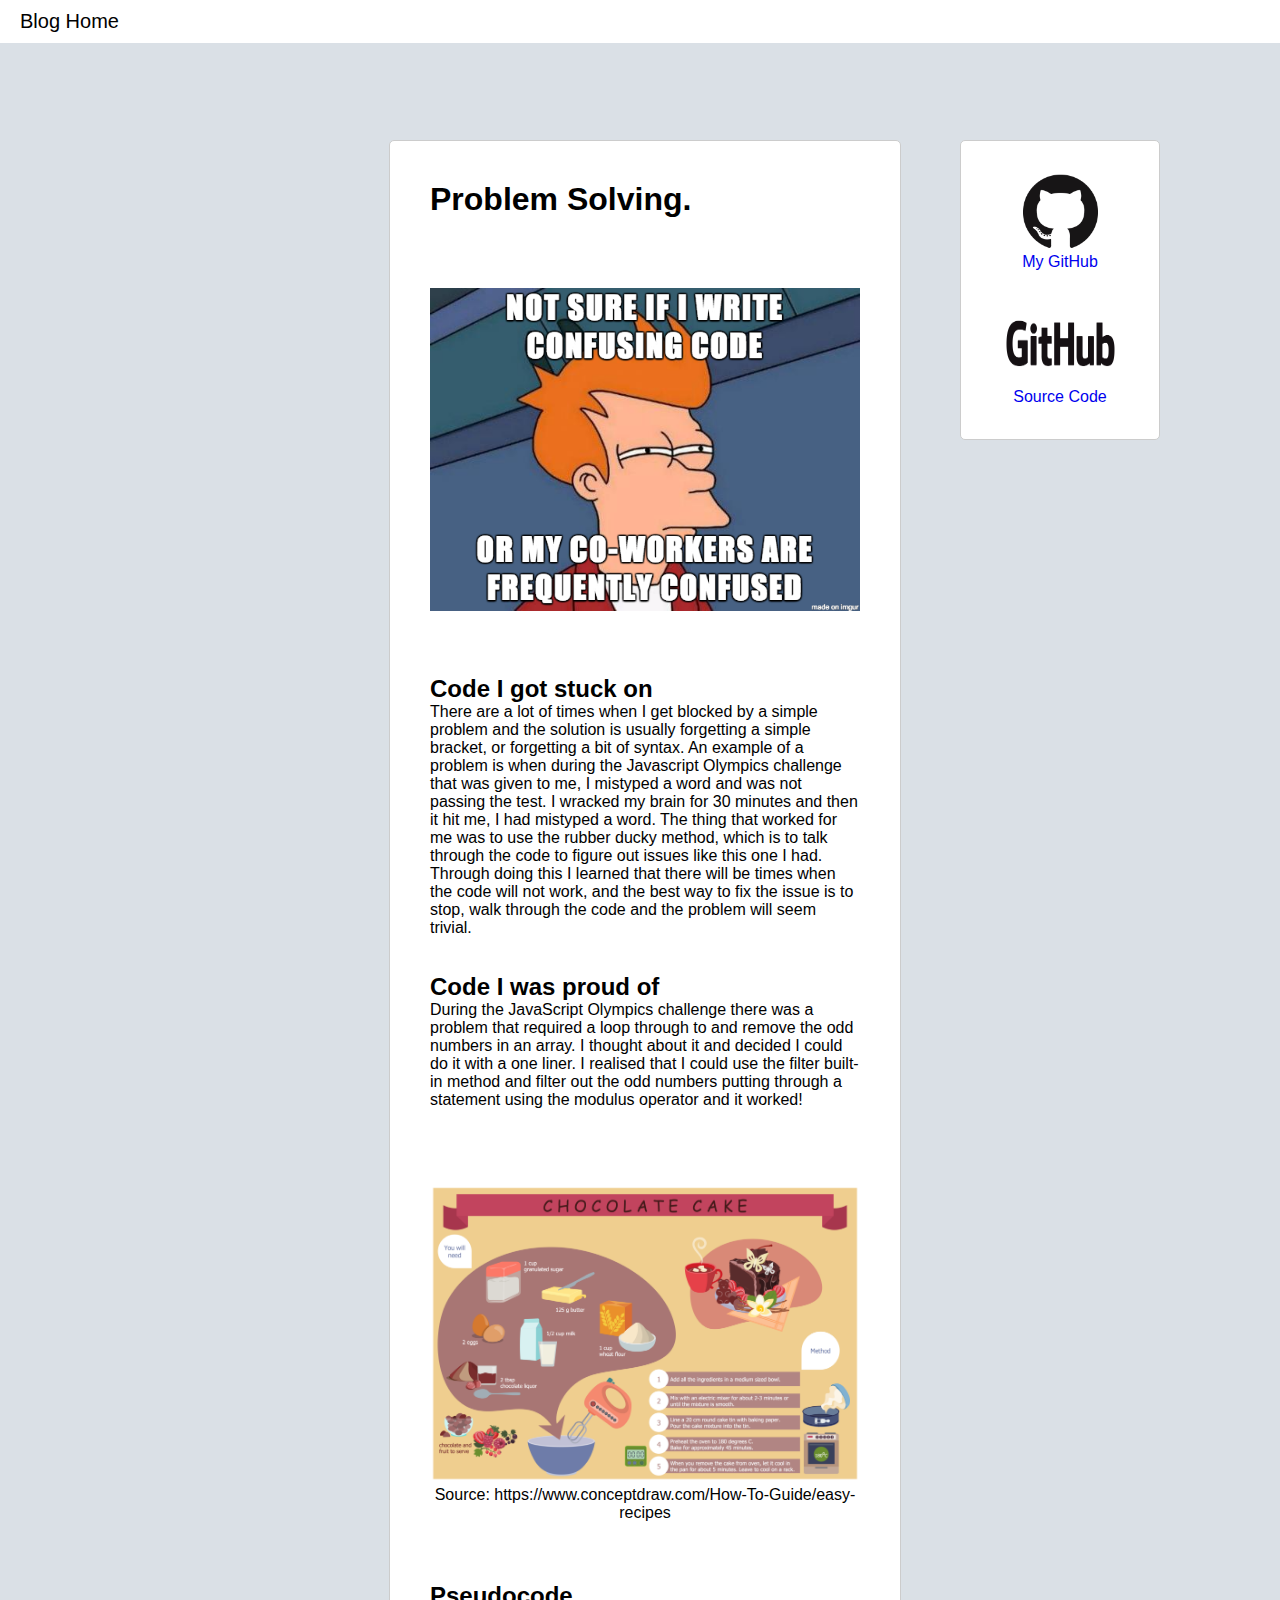
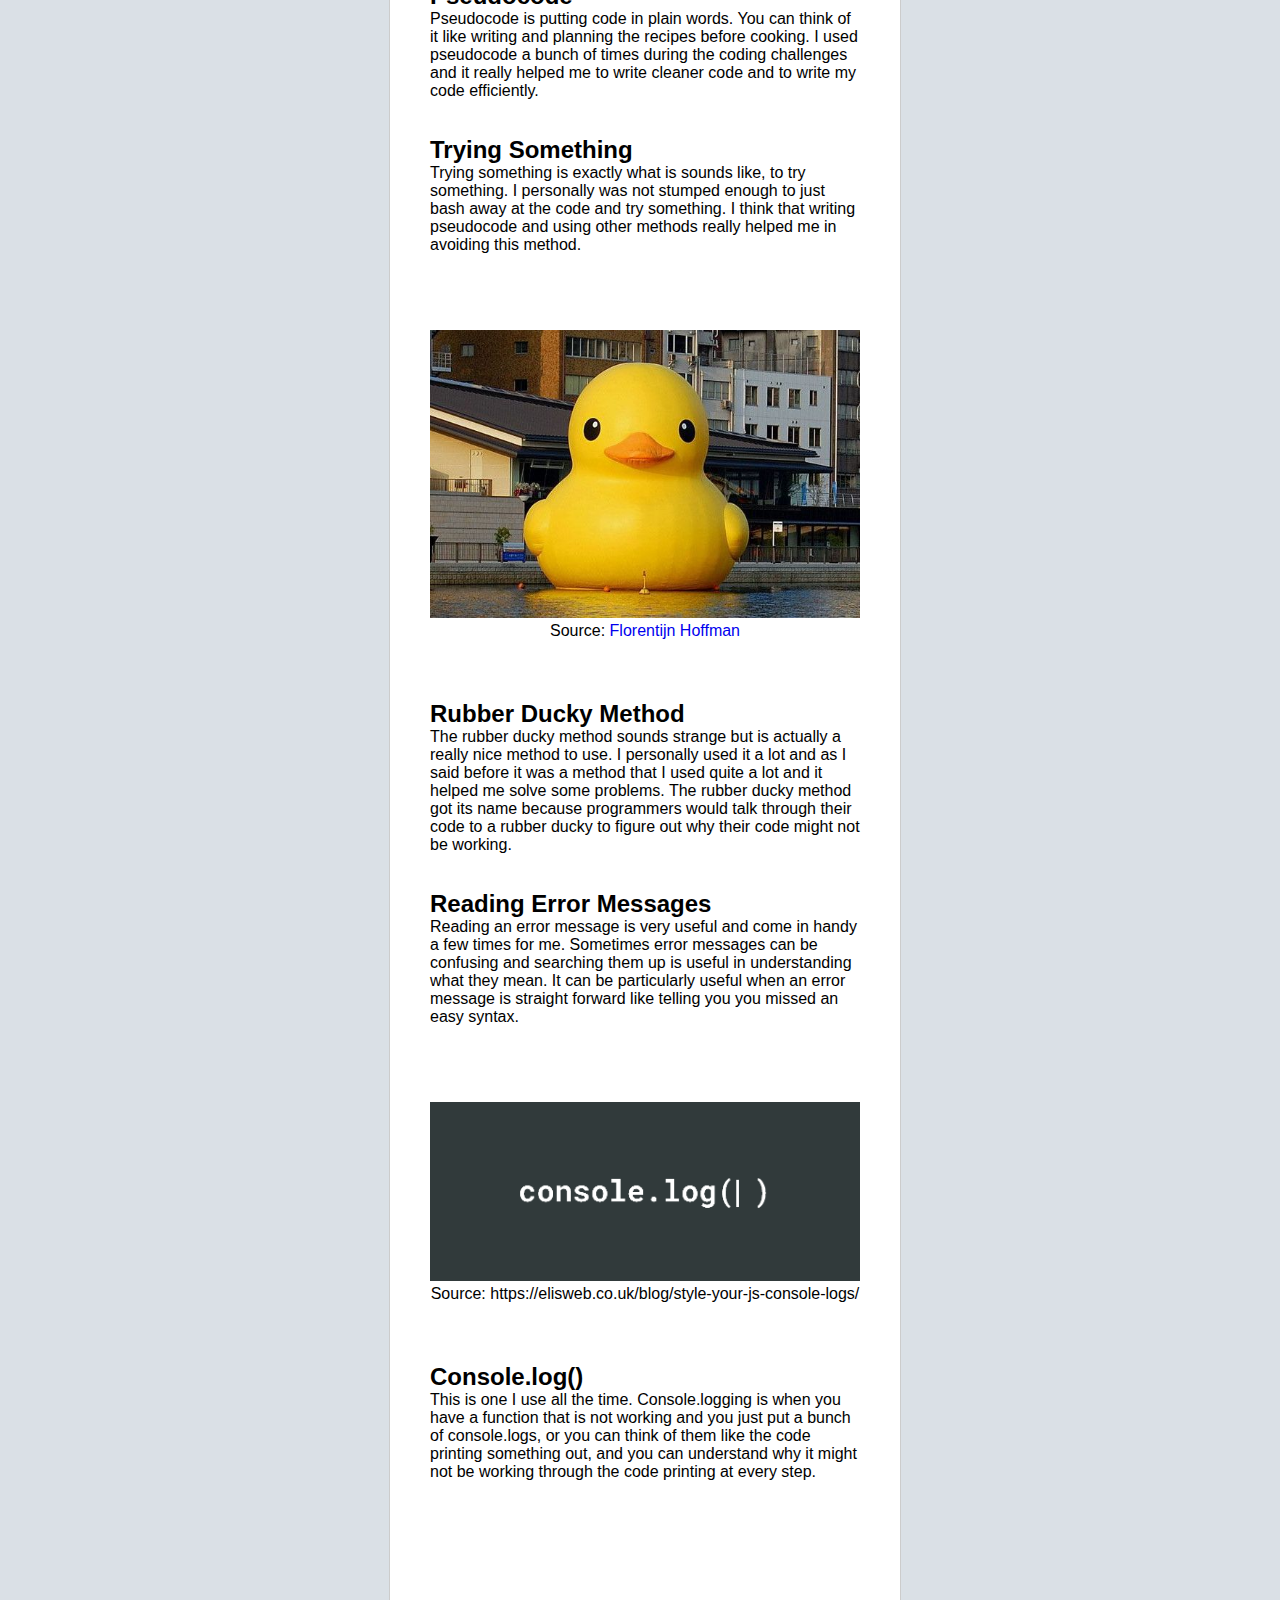
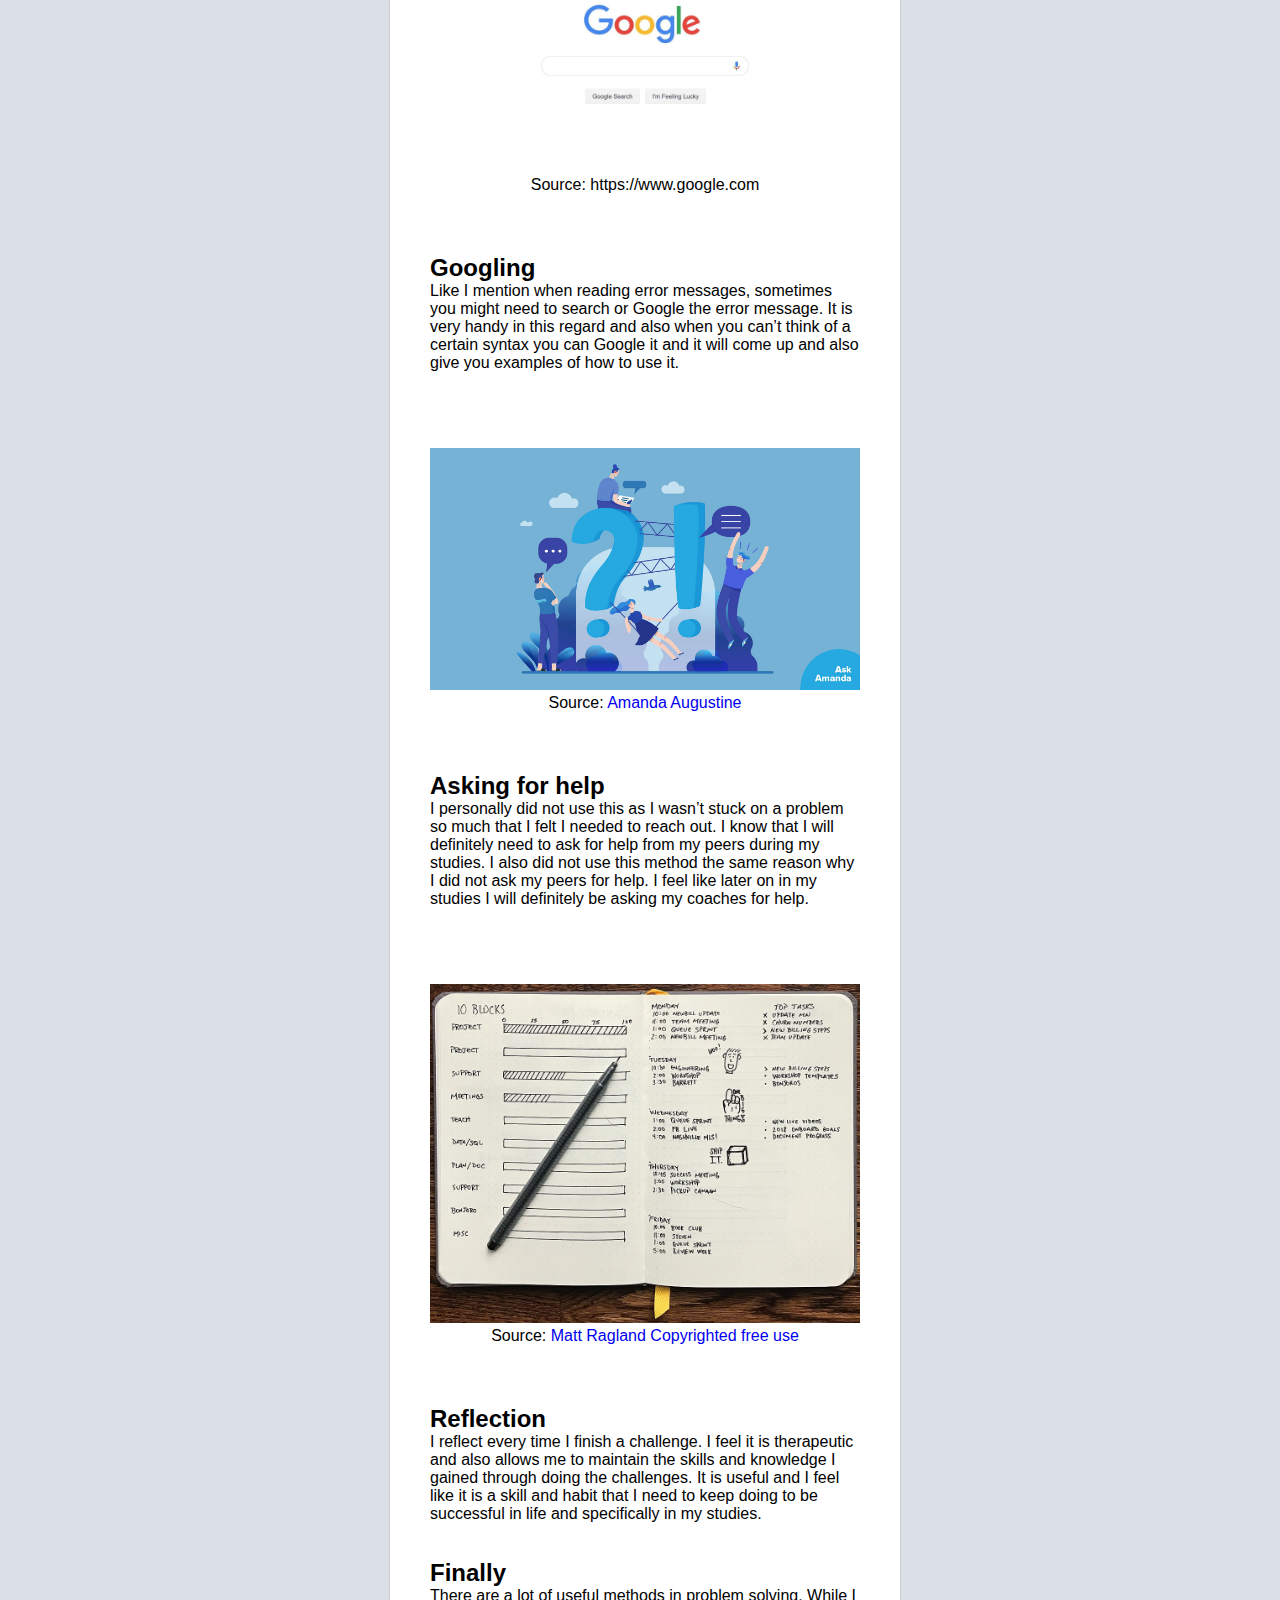
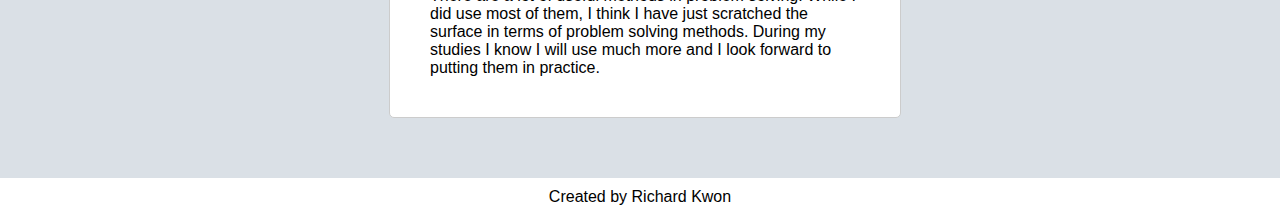
<file: blog/sprint4-technical.html>
<!DOCTYPE html>
<html>
    <head>
        <title>Problem Solving | Richard's Blog</title>
        <link href="../styles/blog.css" rel="stylesheet" type="text/css">
        <meta charset="UTF-8">
        <meta name="viewport" content="width=device-width, initial-scale=1.0">
    </head>
    <body>
        <div id="header-container">
            <div class="header">
              <a class="home" href="../index.html">Blog Home</a>
            </div>
        </div>

        <div id="page-container">
            <div id="post">
                <h1 id="head">Problem Solving.</h1>

                <figure>
                    <img class="image" src="../images/frymeme.png" alt="Meme of shifty Fry">
                </figure>

                <h2>Code I got stuck on</h2>
                <div id="simple-code"> There are a lot of times when I get blocked by a simple problem and the solution is usually forgetting a simple bracket, or forgetting a bit of syntax. An example of a problem is when during the Javascript Olympics challenge that was given to me, I mistyped a word and was not passing the test. I wracked my brain for 30 minutes and then it hit me, I had mistyped a word. The thing that worked for me was to use the rubber ducky method, which is to talk through the code to figure out issues like this one I had. Through doing this I learned that there will be times when the code will not work, and the best way to fix the issue is to stop, walk through the code and the problem will seem trivial.</div>
                <br>
                <br>

                <h2>Code I was proud of</h2>
                <div id="elegant-code"> During the JavaScript Olympics challenge there was a problem that required a loop through to and remove the odd numbers in an array. I thought about it and decided I could do it with a one liner. I realised that I could use the filter built-in method and filter out the odd numbers putting through a statement using the modulus operator and it worked!</div>
                <br>
                <br>

                <figure>
                    <img class="image" src="../images/recipe.png" alt="Recipe graphic">
                    <figcaption>Source: https://www.conceptdraw.com/How-To-Guide/easy-recipes
                    </figcaption>
                </figure>

                <h2>Pseudocode</h2>
                <div id="psuedocode"> Pseudocode is putting code in plain words. You can think of it like writing and planning the recipes before cooking. I used pseudocode a bunch of times during the coding challenges and it really helped me to write cleaner code and to write my code efficiently.</div>
                <br>
                <br>

                <h2>Trying Something</h2>
                <div id="trying-something"> Trying something is exactly what is sounds like, to try something. I personally was not stumped enough to just bash away at the code and try something. I think that writing pseudocode and using other methods really helped me in avoiding this method.</div>
                <br>
                <br>

                <figure>
                    <img class="image" src="../images/three-rubber.png" alt="Recipe graphic">
                    <figcaption>Source: <a href="https://www.florentijnhofman.nl/">Florentijn Hoffman</a>
                    </figcaption>
                </figure>

                <h2>Rubber Ducky Method</h2>
                <div id="rubber-ducky"> The rubber ducky method sounds strange but is actually a really nice method to use. I personally used it a lot and as I said before it was a method that I used quite a lot and it helped me solve some problems. The rubber ducky method got its name because programmers would talk through their code to a rubber ducky to figure out why their code might not be working.</div>
                <br>
                <br>

                <h2>Reading Error Messages</h2>
                <div id="error-message"> Reading an error message is very useful and come in handy a few times for me. Sometimes error messages can be confusing and searching them up is useful in understanding what they mean. It can be particularly useful when an error message is straight forward like telling you you missed an easy syntax.</div>
                <br>
                <br>

                <figure>
                    <img class="image" src="../images/console.log.gif" alt="Console.log gif">
                    <figcaption>Source: https://elisweb.co.uk/blog/style-your-js-console-logs/
                    </figcaption>
                </figure>

                <h2>Console.log()</h2>
                <div id="console-log"> This is one I use all the time. Console.logging is when you have a function that is not working and you just put a bunch of console.logs, or you can think of them like the code printing something out, and you can understand why it might not be working through the code printing at every step.</div>
                <br>
                <br>

                <figure>
                    <img class="image" src="../images/google-search.png" alt="Recipe graphic">
                    <figcaption>Source: https://www.google.com
                    </figcaption>
                </figure>

                <h2>Googling</h2>
                <div id="google"> Like I mention when reading error messages, sometimes you might need to search or Google the error message. It is very handy in this regard and also when you can’t think of a certain syntax you can Google it and it will come up and also give you examples of how to use it.</div>
                <br>
                <br>

                <figure>
                    <img class="image" src="../images/askimage.png" alt="Ask Amanda Image">
                    <figcaption>Source: <a href="https://www.topresume.com/career-advice/asking-network-for-job-search-help">Amanda Augustine</a>
                    </figcaption>
                </figure>

                <h2>Asking for help</h2>
                <div id="asking-help"> I personally did not use this as I wasn’t stuck on a problem so much that I felt I needed to reach out. I know that I will definitely need to ask  for help from my peers during my studies. I also did not use this method the same reason why I did not ask my peers for help. I feel like later on in my studies I will definitely be asking my coaches for help.</div>
                <br>
                <br>

                <figure>
                    <img class="image" src="../images/journal.png" alt="A journal">
                    <figcaption>Source: <a href="https://unsplash.com/photos/8OVDzMGB_kw">Matt Ragland</a> <a href="https://commons.wikimedia.org/w/index.php?curid=78337334">Copyrighted free use</a>
                    </figcaption>
                </figure>

                <h2>Reflection</h2>
                <div id="reflection"> I reflect every time I finish a challenge. I feel it is therapeutic and also allows me to maintain the skills and knowledge I gained through doing the challenges. It is useful and I feel like it is a skill and habit that I need to keep doing to be successful in life and specifically in my studies.</div>
                <br>
                <br>

                <h2>Finally</h2>
                <div id="conclusion"> There are a lot of useful methods in problem solving. While I did use most of them, I think I have just scratched the surface in terms of problem solving methods. During my studies I know I will use much more and I look forward to putting them in practice.</div>
            </div>

            <div id="menu">
                <a class="github-mark" href="https://github.com/Rae-Kwon">
                    <img src=../images/GitHub-Mark-120px-plus.png alt="github mark" width="75px" height="75px">
                    <div>My GitHub</div>
                </a>
                
                <a class="github-logo" href="https://github.com/Rae-Kwon/Rae-Kwon.github.io">
                    <img src="../images/GitHub_Logo.png" alt="github logo" width="125px" height="80px">
                    <div>Source Code</div>
                </a>
            </div>

        </div>

        <div id="footer-container">
            <div class="footer">
                Created by Richard Kwon
            </div>
        </div>
    </body>
</html>
</file>
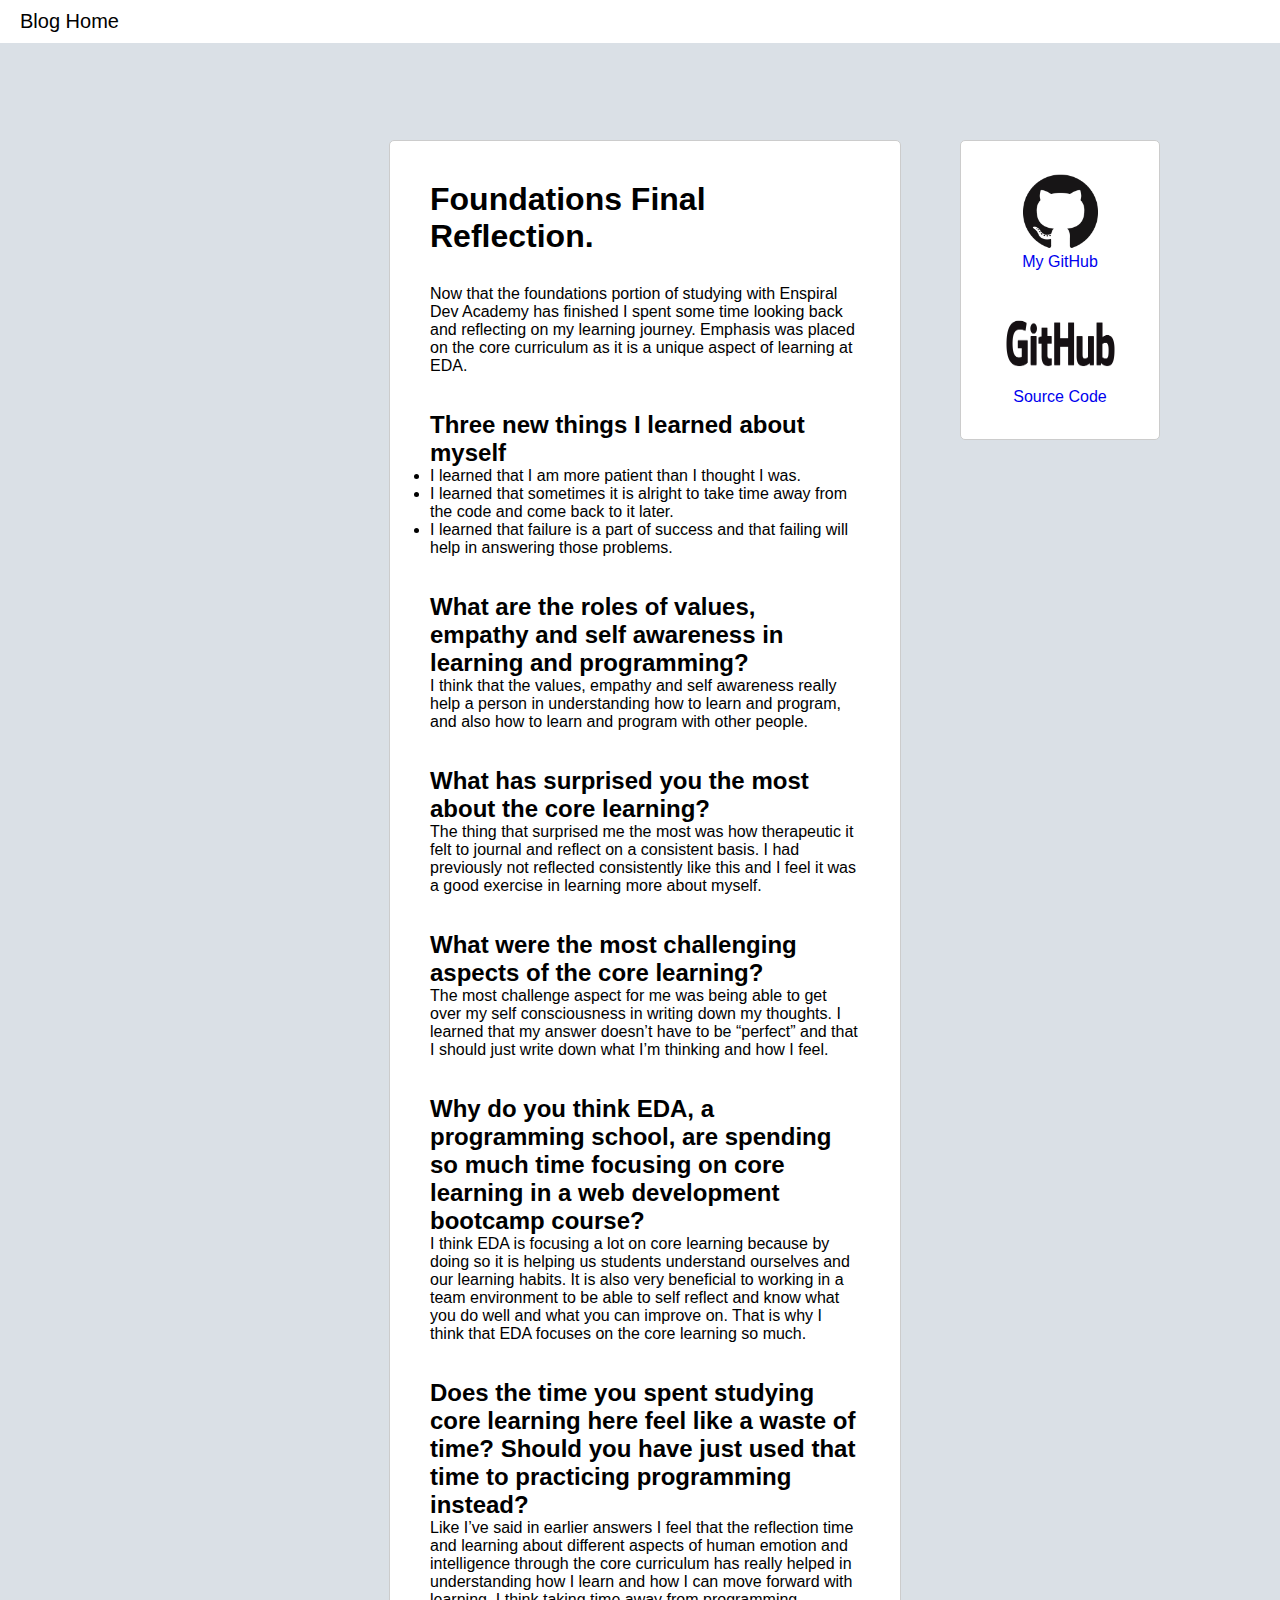
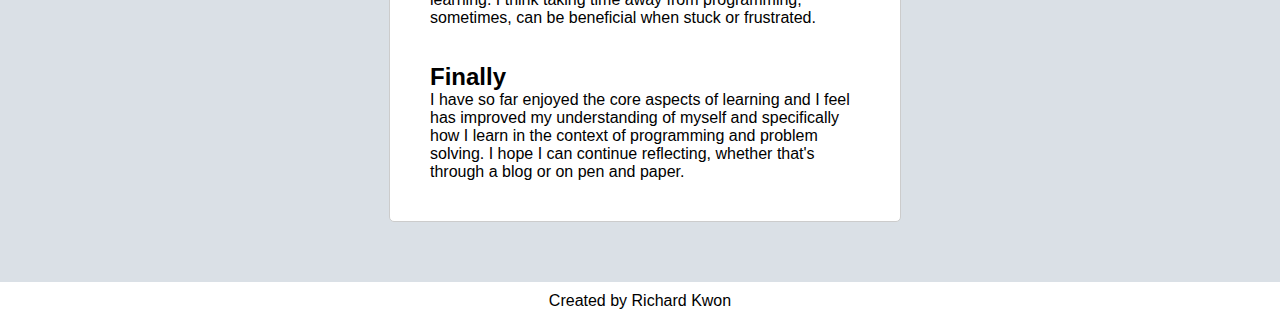
<file: blog/sprint5-cultural.html>
<!DOCTYPE html>
<html>
    <head>
        <title>Personal Values | Richard's Blog</title>
        <link href="../styles/blog.css" rel="stylesheet" type="text/css">
        <meta charset="UTF-8">
        <meta name="viewport" content="width=device-width, initial-scale=1.0">
    </head>
    <body>
        <div id="header-container">
            <div class="header">
              <a class="home" href="../index.html">Blog Home</a>
            </div>
        </div>

        <div id="page-container">
            <div id="post">
                <h1 id="head">Foundations Final Reflection.</h1>
                <div id="intro"> Now that the foundations portion of studying with Enspiral Dev Academy has finished I spent some time looking back and reflecting on my learning journey. Emphasis was placed on the core curriculum as it is a unique aspect of learning at EDA. </div>
                <br>
                <br>

                <h2>Three new things I learned about myself</h2>
                <div id="three-new-things">
                    <ul>
                        <li>I learned that I am more patient than I thought I was.</li>
                        <li>I learned that sometimes it is alright to take time away from the code and come back to it later.</li>
                        <li>I learned that failure is a part of success and that failing will help in answering those problems.</li>
                    </ul>
                </div>
                <br>
                <br>

                <h2>What are the roles of values, empathy and self awareness in learning and programming?</h2>
                <div id="values-empathy-selfawareness"> I think that the values, empathy and self awareness really help a person in understanding how to learn and program, and also how to learn and program with other people.</div>
                <br>
                <br>

                <h2>What has surprised you the most about the core learning?</h2>
                <div id="surprised-core-learning"> The thing that surprised me the most was how therapeutic it felt to journal and reflect on a consistent basis. I had previously not reflected consistently like this and I feel it was a good exercise in learning more about myself.</div>
                <br>
                <br>

                <h2>What were the most challenging aspects of the core learning?</h2>
                <div id="challengin-core-learning"> The most challenge aspect for me was being able to get over my self consciousness in writing down my thoughts. I learned that my answer doesn’t have to be “perfect” and that I should just write down what I’m thinking and how I feel.</div>
                <br>
                <br>

                <h2>Why do you think EDA, a programming school, are spending so much time focusing on core learning in a web development bootcamp course?</h2>
                <div id="EDA-core-learning"> I think EDA is focusing a lot on core learning because by doing so it is helping us students understand ourselves and our learning habits. It is also very beneficial to working in a team environment to be able to self reflect and know what you do well and what you can improve on. That is why I think that EDA focuses on the core learning so much.</div>
                <br>
                <br>

                <h2>Does the time you spent studying core learning here feel like a waste of time? Should you have just used that time to practicing programming instead? </h2>
                <div id="core-learning-waste"> Like I’ve said in earlier answers I feel that the reflection time and learning about different aspects of human emotion and intelligence through the core curriculum has really helped in understanding how I learn and how I can move forward with learning. I think taking time away from programming, sometimes, can be beneficial when stuck or frustrated.</div>
                <br>
                <br>

                <h2>Finally</h2>
                <div id="conclusion"> I have so far enjoyed the core aspects of learning and I feel has improved my understanding of myself and specifically how I learn in the context of programming and problem solving. I hope I can continue reflecting, whether that's through a blog or on pen and paper.</div>
            </div>

            <div id="menu">
                <a class="github-mark" href="https://github.com/Rae-Kwon">
                    <img src=../images/GitHub-Mark-120px-plus.png alt="github mark" width="75px" height="75px">
                    <div>My GitHub</div>
                </a>
                
                <a class="github-logo" href="https://github.com/Rae-Kwon/Rae-Kwon.github.io">
                    <img src="../images/GitHub_Logo.png" alt="github logo" width="125px" height="80px">
                    <div>Source Code</div>
                </a>
            </div>

        </div>

        <div id="footer-container">
            <div class="footer">
                Created by Richard Kwon
            </div>
        </div>
    </body>
</html>
</file>
<file: styles/main.css>
* {
    margin: 0;
    padding: 0;
    box-sizing: border-box;
    font-family: 'Montserrat', sans-serif;
}

a {
    text-decoration: none;
    color: black;
}

.home {
    text-decoration: none;
}

#header-container {
    background-color: white;
    display: flex;
    padding: 10px 0;
    position: fixed;
    width: 100vw;
    z-index: 1;
}

.header {
    position: relative;
    left: 20px;
    display: flex;
    width: 900px;
    font-size: 20px;
    color: black;
}

#page-container {
    display: flex;
    flex-wrap: wrap;
    align-items: center;
    justify-content: center;
    background-color: rgb(218, 224, 230);
}

#posts {
    display: flex;
    flex-wrap: wrap;
    margin-top: 80px;
    flex-direction: column;
    word-wrap: break-word;
}

.post {
    position: relative;
    margin: 60px 0px 60px 60px;
    border: 1px solid rgb(204, 204, 204);
    width: 90vw;
    border-radius: 5px;
    background-color: white;
    padding: 40px;
    right: 25px;
}

.available:hover {
    border: 1px solid black;
}

.post-header {
    font-size: 30px;
    word-wrap: break-word;
    padding-bottom: 30px;
}

.post-content {
    font-size: 16px;
}

#menu {
    display: flex;
    flex-wrap: wrap;
    border: 1px solid rgb(204, 204, 204);
    border-radius: 5px;
    background-color: white;
    width: 90vw;
    height: 200px;
    position: relative;
    text-align: center;
    justify-content: center;
    align-items: center;
    left: 5px;
    margin-bottom: 60px;
}

.github-mark {
    position: absolute;
    left: 5%;
}

.github-logo {
    position: absolute;
    right: 5%;
}

#footer-container {
    background-color: white;
    padding: 10px 0;
}

.footer {
    text-align: center;
}

.to-top {
    position: fixed;
    left: 80%;
    bottom: 6%;
}

@media only screen and (min-width: 768px) {
    /* For Desktop */
    .post {
        position: relative;
        margin: 60px 0px 60px 60px;
        border: 1px solid rgb(204, 204, 204);
        width: 40vw;
        border-radius: 5px;
        background-color: white;
        padding: 40px;
    }

    #menu {
        flex-direction: column;
        border: 1px solid rgb(204, 204, 204);
        border-radius: 5px;
        background-color: white;
        width: 200px;
        height: 300px;
        position: absolute;
        text-align: center;
        left: 75%;
        top: 140px;
        flex-wrap: nowrap;
        justify-content: space-evenly;
        align-items: stretch;
        margin-bottom: 0;
    }

    .to-top {
        position: fixed;
        left: 79%;
        bottom: 13%;
    }

    .github-mark {
        position: relative;
        left: 0;
    }
    
    .github-logo {
        position: relative;
        right: 0;
    }
    
}
</file>
<file: styles/blog.css>
* {
    margin: 0;
    padding: 0;
    box-sizing: border-box;
    font-family: 'Montserrat', sans-serif;
}

a {
    text-decoration: none;
}

a:hover {
    text-decoration: underline;
}


#header-container {
    background-color: white;
    display: flex;
    padding: 10px 0;
    position: fixed;
    width: 100vw;
    z-index: 2;
}

.header {
    position: relative;
    left: 20px;
    display: flex;
    width: 900px;
    font-size: 20px;
    color: black;
}

#page-container {
    display: flex;
    flex-wrap: wrap;
    justify-content: center;
    background-color: rgb(218, 224, 230);
    padding-right: 50px;
}

.image {
    max-width: 100%;
    max-height: 100%;
    text-align: center;
}

iframe {
    max-width: 100%;
    max-height: 100%;
}

.code {
    background: #272822; 
    overflow: auto;
    width: auto;
    border: solid gray;
    border-width:.1em .1em .1em .8em;
    padding:.2em .6em;
}

.tag {
    color: #f92672
}

.attribute {
    color: #a6e22e
}

.value {
    color: #e6db74
}

figure {
    padding: 40px 0 60px 0;
    text-align: center;
    background-size: contain;
}

figcaption {
    word-wrap: break-word;
}

pre {
    margin: 0; 
    line-height: 125%;
    color: white;
}

#post {
    margin: 140px 0px 60px 60px;
    border: 1px solid rgb(204, 204, 204);
    width: 90vw;
    border-radius: 5px;
    background-color: white;
    padding: 40px;
}

h1 {
    padding-bottom: 30px;
    word-wrap: inherit;
}

#menu {
    display: flex;
    flex-wrap: wrap;
    border: 1px solid rgb(204, 204, 204);
    border-radius: 5px;
    background-color: white;
    width: 90vw;
    height: 200px;
    position: relative;
    text-align: center;
    justify-content: center;
    align-items: center;
    left: 30px;
    margin-bottom: 60px;
}

.github-mark {
    position: absolute;
    left: 5%;
}

.github-logo {
    position: absolute;
    right: 5%;
}

#footer-container {
    height: 20px;
    background-color: white;
    padding: 10px 0;
}

.footer {
    text-align: center;
}


a.home {
    text-decoration: none;
    color: black;
}

@media only screen and (min-width: 768px) {
/* For Desktop */
    #page-container {
        display: flex;
        flex-wrap: wrap;
        align-items: center;
        justify-content: center;
        background-color: rgb(218, 224, 230);
        top: 0;
    }

    #post {
        margin: 140px 0px 60px 60px;
        border: 1px solid rgb(204, 204, 204);
        width: 40vw;
        border-radius: 5px;
        background-color: white;
        padding: 40px;
    }

    #menu {
        flex-direction: column;
        border: 1px solid rgb(204, 204, 204);
        border-radius: 5px;
        background-color: white;
        width: 200px;
        height: 300px;
        position: absolute;
        text-align: center;
        left: 75%;
        top: 140px;
        flex-wrap: nowrap;
        justify-content: space-evenly;
        align-items: stretch;
        margin-bottom: 0;
    }
    
    figure {
        padding: 40px 0 60px 0;
        text-align: center;
        background-size: contain;
    }

    .github-mark {
        position: relative;
        left: 0;
    }
    
    .github-logo {
        position: relative;
        right: 0;
    }
}
</file>
